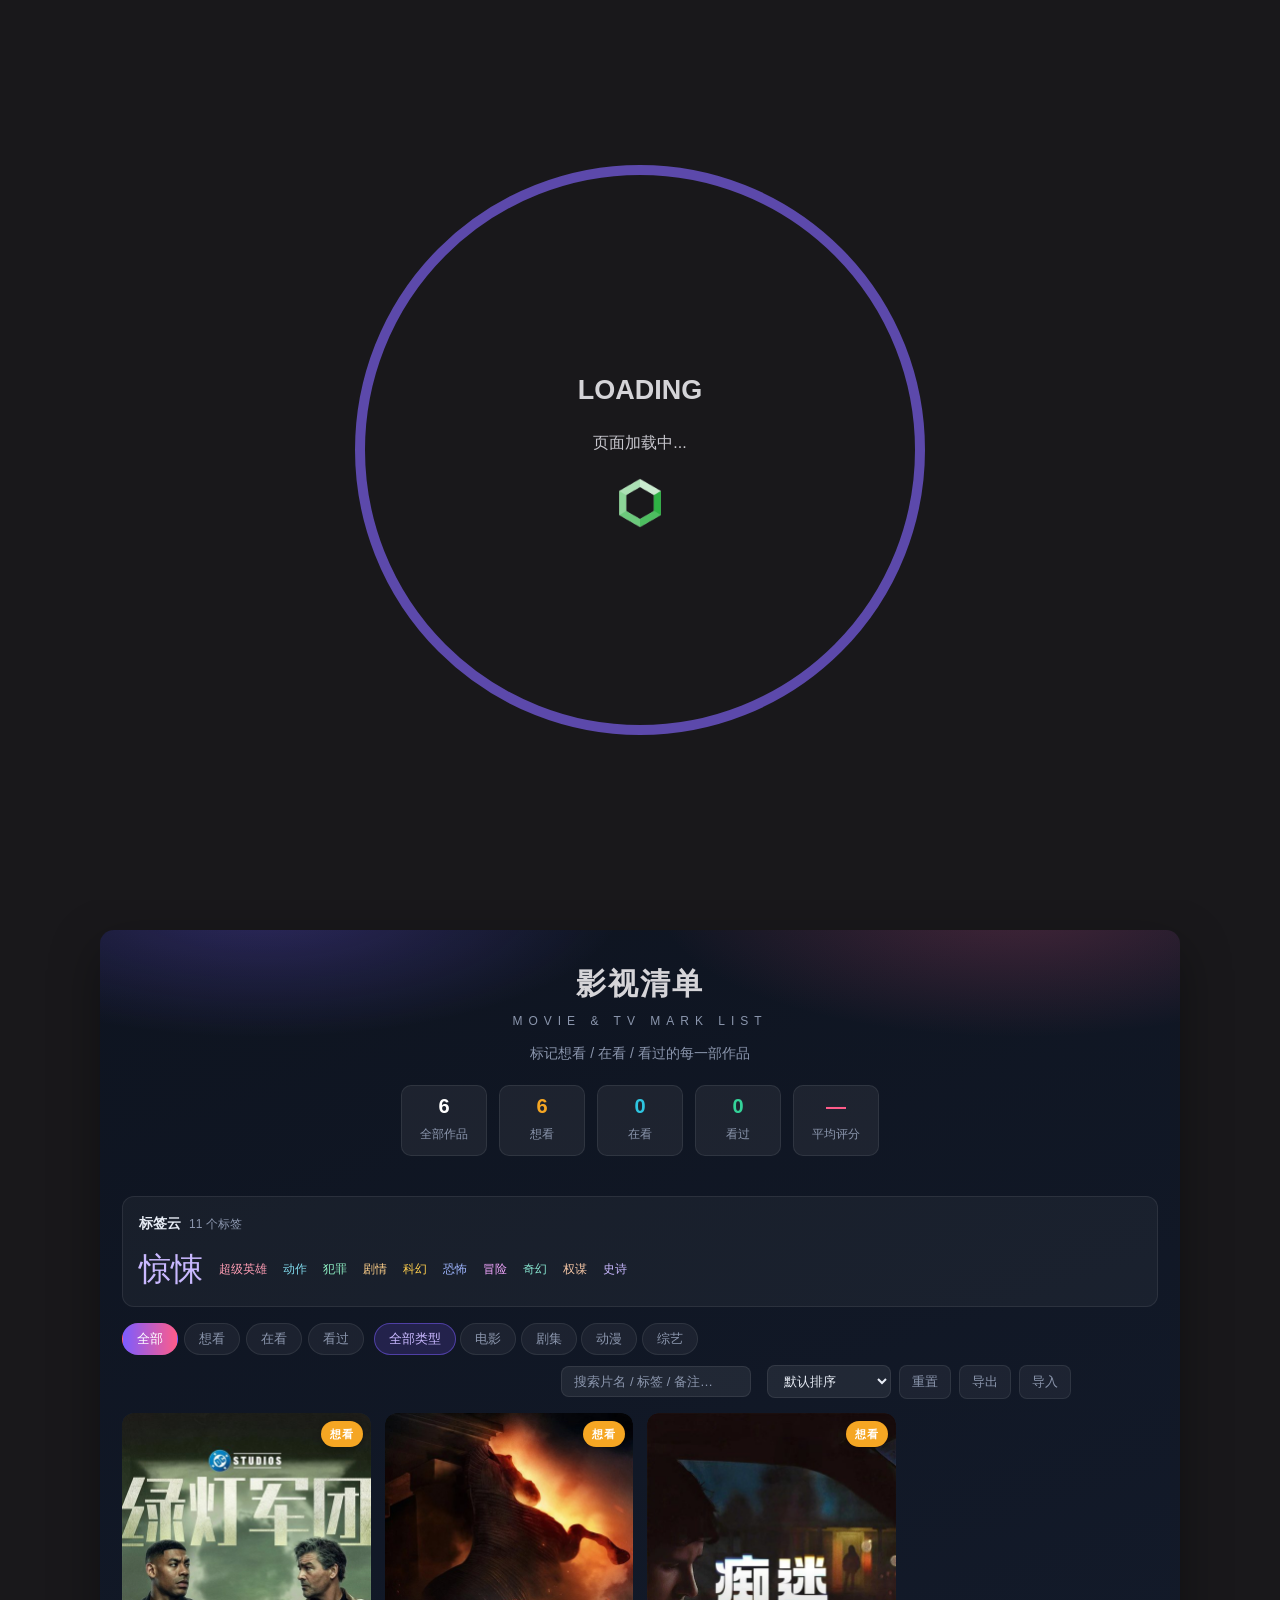
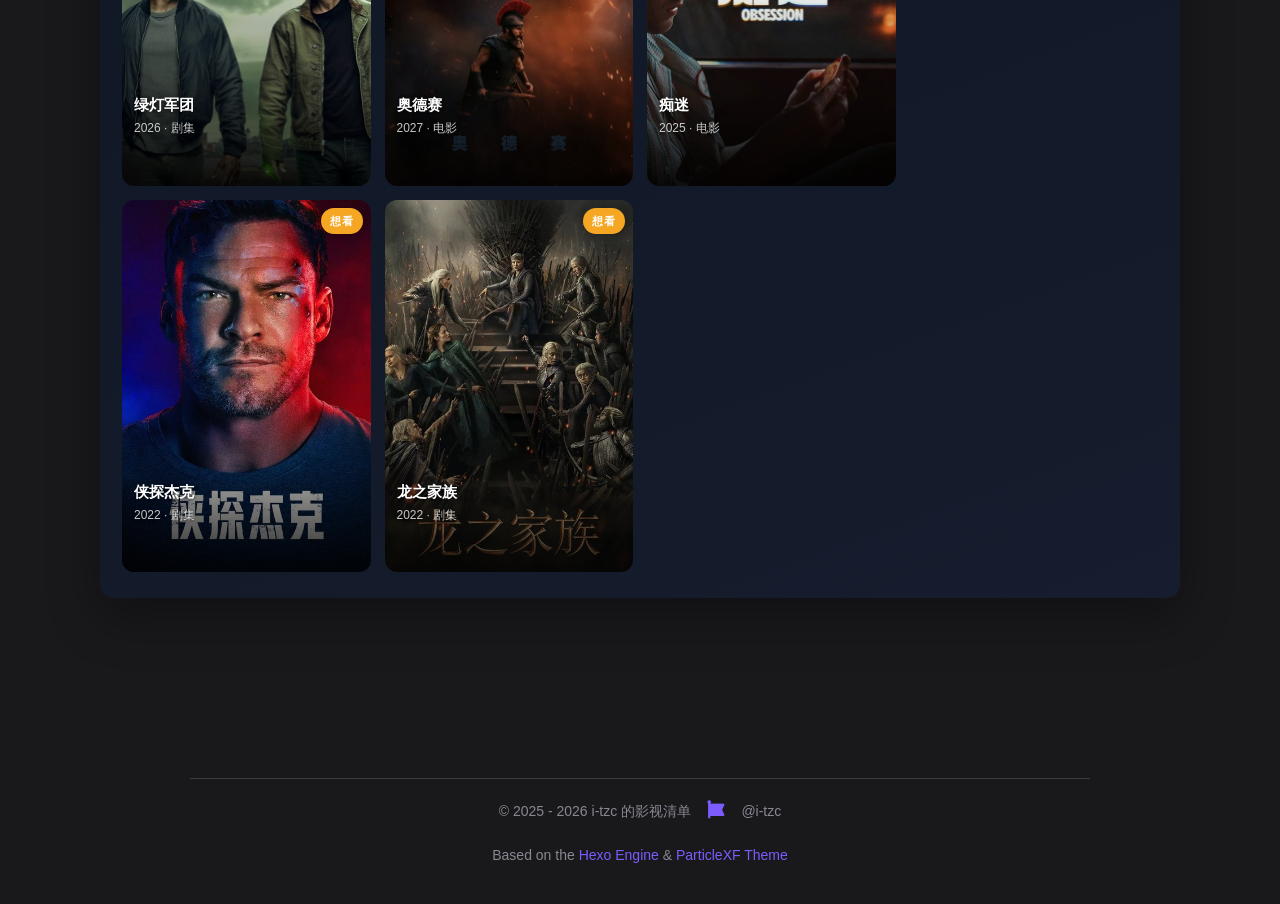
<file: index.html>
<!DOCTYPE html>
<html lang="zh-CN">
<head>
    <meta charset="utf-8" />
    <script>
    (function(){var t,dt;try{t=localStorage.getItem("theme");dt="dark"}catch(e){dt="dark"}if(t!=="light"&&t!=="dark")t=dt;document.documentElement.setAttribute("data-theme",t);})();
    </script>
    <title>i-tzc 的影视清单</title>
    <meta name="author" content="i-tzc" />
    <meta name="description" content="个人影视剧标记清单 - 想看 / 在看 / 看过" />
    <meta name="keywords" content="影视清单,电影,剧集,追剧,片单" />
    <meta
        name="viewport"
        content="width=device-width, initial-scale=1.0, maximum-scale=1.0, user-scalable=0"
    />
    <link rel="icon" href="/images/avatar.svg" />
    <link rel="preconnect" href="https://s4.zstatic.net" />
<script src="https://s4.zstatic.net/ajax/libs/vue/3.3.7/vue.global.prod.min.js"></script>
<link rel="stylesheet" href="https://s4.zstatic.net/ajax/libs/font-awesome/6.4.2/css/all.min.css" />
<link rel="preconnect" href="https://fonts.googleapis.cn" />
<link rel="preconnect" href="https://fonts.gstatic.cn" crossorigin />
<link
    rel="stylesheet"
    href="https://fonts.googleapis.cn/css2?family=Fira+Code:wght@400;500;600;700&family=Inter:wght@400;500;600;700&family=Noto+Sans+SC:wght@400;500;600;700&display=swap"
/>
<script> const mixins = {}; </script>

<script src="https://polyfill.alicdn.com/v3/polyfill.min.js?features=default"></script>


<script src="https://s4.zstatic.net/ajax/libs/highlight.js/11.9.0/highlight.min.js"></script>
<script src="https://s4.zstatic.net/ajax/libs/highlightjs-line-numbers.js/2.8.0/highlightjs-line-numbers.min.js"></script>
    <link
        id="hljs-theme-dark"
        rel="stylesheet"
        href="https://s4.zstatic.net/ajax/libs/highlight.js/11.9.0/styles/atom-one-dark-reasonable.min.css"
    />
    <link
        id="hljs-theme-light"
        rel="stylesheet"
        href="https://s4.zstatic.net/ajax/libs/highlight.js/11.9.0/styles/atom-one-light.min.css"
        disabled
    />
    <script>
    (function () {
        var t = document.documentElement.getAttribute("data-theme") || "dark";
        var dark = document.getElementById("hljs-theme-dark");
        var light = document.getElementById("hljs-theme-light");
        if (dark && light) {
            dark.disabled = t === "light";
            light.disabled = t !== "light";
        }
    })();
    window.__PARTICLEX_HIGHLIGHT__ = {
        wrap: true,
        collapseEnable: true,
        collapseLines: 20
    };
    </script>
    <script src="/js/lib/highlight.js"></script>




<script src="/js/lib/preview.js"></script>






<script src="/js/lib/home.js"></script>

<link rel="stylesheet" href="/css/marklist.css" />
<link rel="stylesheet" href="/css/main.css" />

<style>
:root {
  --bg-page: #19181b;
  --bg-surface: #232225;
  --bg-surface-elevated: #2a292e;
  --bg-code: #1b1b1d;
  --bg-inline-code: #252428;
  --text-primary: #c7c6cd;
  --text-secondary: #898891;
  --text-heading: #d5d4d8;
  --accent: #7c5cff;
  --accent-hover: #a38dff;
  --accent-muted: #5c49ab;
  --border: #3c3b40;
  --shadow: rgba(0, 0, 0, 0.25);
  --danger: #e06c75;
  --success: #6bbf8a;
  --shadow-card: 0 4px 24px var(--shadow);
  --menu-bg: rgba(35, 34, 37, 0.92);
  --menu-bg-scrolled: rgba(25, 24, 27, 0.55);
  --overlay-bg: rgba(25, 24, 27, 0.85);
  --home-info-bg: rgba(25, 24, 27, 0.72);
  --on-accent: #ffffff;
  --accent-rgb: 124, 92, 255;
  --accent-muted-rgb: 92, 73, 171;
  --danger-rgb: 224, 108, 117;
  --success-rgb: 107, 191, 138;
  --shadow-rgb: 0, 0, 0;
  --shadow-card-hover: 0 8px 20px rgba(0, 0, 0, 0.35);
  --loop-bg-1: #5742a9;
  --loop-bg-2: #7c5ff2;
  --loop-bg-3: #4a3a8d;
  --loop-bg-4: #766ee3;
}

[data-theme="light"] {
  --bg-page: #efeff1;
  --bg-surface: #fcfcfd;
  --bg-surface-elevated: #e7e7e9;
  --bg-code: #e5e4e7;
  --bg-inline-code: #dfdfe2;
  --text-primary: #2c2a32;
  --text-secondary: #5b5964;
  --text-heading: #201e24;
  --accent: #5c3fd4;
  --accent-hover: #4a32aa;
  --accent-muted: #aea2db;
  --border: #cdccd1;
  --shadow: rgba(40, 36, 28, 0.12);
  --danger: #c94c57;
  --success: #3d8f5c;
  --shadow-card: 0 4px 24px var(--shadow);
  --menu-bg: rgba(252, 252, 253, 0.92);
  --menu-bg-scrolled: rgba(239, 239, 241, 0.7);
  --overlay-bg: rgba(239, 239, 241, 0.88);
  --home-info-bg: rgba(239, 239, 241, 0.82);
  --on-accent: #ffffff;
  --accent-rgb: 92, 63, 212;
  --accent-muted-rgb: 174, 162, 219;
  --danger-rgb: 201, 76, 87;
  --success-rgb: 61, 143, 92;
  --shadow-rgb: 40, 36, 28;
  --shadow-card-hover: 0 8px 20px rgba(0, 0, 0, 0.35);
  --loop-bg-1: #4e3a9f;
  --loop-bg-2: #8572d1;
  --loop-bg-3: #8069c2;
  --loop-bg-4: #615bc7;
}
</style>


<meta name="generator" content="Hexo 7.3.0"></head>
<body>
    <canvas id="starCanvas"></canvas>
    <div id="layout">
        <transition name="fade">
            <div id="loading" v-show="loading">
                <div id="loading-circle">
                    <h2>LOADING</h2>
                    <p>页面加载中...</p>
                    <img src="/images/loading.gif" />
                </div>
            </div>
        </transition>
        <div id="menu" :class="{ hidden: hiddenMenu, 'menu-color': menuColor}">
    <nav id="desktop-menu">
        <a class="title" href="/">
            <span>I-TZC 的影视清单</span>
        </a>
        
        <a href="/">
            <i class="fa-solid fa-house fa-fw"></i>
            <span>&ensp;影视清单</span>
        </a>
        
        
    </nav>
    <nav id="mobile-menu">
        <div class="title" @click="showMenuItems = !showMenuItems">
            <i class="fa-solid fa-bars fa-fw"></i>
            <span>&emsp;I-TZC 的影视清单</span>
        </div>
        <transition name="slide">
            <div class="items" v-show="showMenuItems">
                
                <a href="/">
                    <div class="item">
                        <div style="min-width: 20px; max-width: 50px; width: 10%">
                            <i class="fa-solid fa-house fa-fw"></i>
                        </div>
                        <div style="min-width: 100px; max-width: 150%; width: 20%">影视清单</div>
                    </div>
                </a>
                
                
            </div>
        </transition>
    </nav>
    
    <button id="theme-toggle" type="button" aria-label="Switch theme">
        <i class="fa-solid fa-sun theme-icon-sun" aria-hidden="true"></i>
        <i class="fa-solid fa-moon theme-icon-moon" aria-hidden="true"></i>
    </button>
    
</div>
<transition name="fade">
    <div id="menu-curtain" @click="showMenuItems = !showMenuItems" v-show="showMenuItems"></div>
</transition>

        <div id="main" :class="loading ? 'into-enter-from': 'into-enter-active'">
            <div id="home-head">
    <div
        id="home-background"
        ref="homeBackground"
        data-images="/images/background.svg"
    ></div>
    <div id="home-info" @click="homeClick">
        <span class="loop"></span>
        <span class="loop"></span>
        <span class="loop"></span>
        <span class="loop"></span>
        <span class="info">
            <div class="wrap">
                <h1>i-tzc 的影视清单</h1>
                <h3>记录每一部看过的电影与剧集</h3>
                <h5>个人影视剧标记清单 - 想看 / 在看 / 看过</h5>
            </div>
        </span>
    </div>
</div>
<div id="home-posts-wrap" class="home-posts-wrap-no-card">
    <div id="home-posts">
        <!--
  影视清单组件（主题无关版 · ddys 海报网格风格）
  ---------------------------------------------------------------
  - 纯静态 HTML + CSS + 原生 JS（IIFE + 事件委托），数据由 scripts/generate-marks-json.js
    在 hexo generate 时从 source/_data/marks.yml 生成 /marks.json，运行时 fetch 加载；
  - 布局参考 ddys.app：一行四列海报卡片，影视名称叠在图片左下角；
  - 样式统一放在 source/css/marklist.css（用 <link> 在 <head> 加载，避免被主题 Vue 模板丢弃），
    本文件不再内嵌 <style>。
  ---------------------------------------------------------------
-->
<div class="marklist-app" id="marklistApp">
  <div class="ml-hero">
    <div class="ml-hero-inner">
      <h1 class="ml-title">影视清单 <span class="ml-title-en">MOVIE &amp; TV MARK LIST</span></h1>
      <p class="ml-slogan">标记想看 / 在看 / 看过的每一部作品</p>
      <div class="ml-stats" id="mlStats"></div>
    </div>
  </div>

  <div class="ml-panel">
    <!-- 标签词云 -->
    <div class="ml-cloud-wrap" id="mlCloudWrap" style="display:none;">
      <div class="ml-cloud-head">
        <span class="ml-cloud-title">标签云</span>
        <span class="ml-cloud-count" id="mlCloudCount"></span>
      </div>
      <div class="ml-cloud" id="mlCloud"></div>
    </div>

    <!-- 筛选栏 -->
    <div class="ml-toolbar">
      <div class="ml-tabs" id="mlTabs">
        <button class="ml-tab active" data-status="all">全部</button>
        <button class="ml-tab" data-status="want">想看</button>
        <button class="ml-tab" data-status="watching">在看</button>
        <button class="ml-tab" data-status="watched">看过</button>
      </div>
      <div class="ml-types" id="mlTypes">
        <button class="ml-chip active" data-type="all">全部类型</button>
        <button class="ml-chip" data-type="movie">电影</button>
        <button class="ml-chip" data-type="tv">剧集</button>
        <button class="ml-chip" data-type="anime">动漫</button>
        <button class="ml-chip" data-type="variety">综艺</button>
      </div>
      <div class="ml-controls">
        <input id="mlSearch" class="ml-search" type="text" placeholder="搜索片名 / 标签 / 备注…">
        <div class="ml-result" id="mlResult"></div>
        <select id="mlSort" class="ml-sort">
          <option value="default">默认排序</option>
          <option value="rating">评分从高到低</option>
          <option value="year">年份从新到旧</option>
          <option value="title">按名称排序</option>
        </select>
        <button id="mlReset" class="ml-mini" title="清除本地标记与评分，恢复默认数据">重置</button>
        <button id="mlExport" class="ml-mini" title="导出全部数据为 YAML">导出</button>
        <button id="mlImport" class="ml-mini" title="粘贴 YAML/JSON 合并到本地">导入</button>
        <button id="mlAddBtn" class="ml-add-btn">＋ 添加</button>
      </div>
    </div>

    <div class="ml-grid" id="mlGrid"></div>
    <div class="ml-empty" id="mlEmpty" style="display:none;">没有符合条件的作品，换个筛选试试～</div>
  </div>

  <!-- 添加面板 -->
  <div class="ml-modal" id="mlModal">
    <div class="ml-modal-mask" data-close></div>
    <div class="ml-modal-box">
      <div class="ml-modal-head">
        <div class="ml-modal-tabs">
          <button class="ml-mtab active" data-mtab="manual">手动添加</button>
          <button class="ml-mtab" data-mtab="search">搜索添加</button>
        </div>
        <button class="ml-modal-close" data-close title="关闭">✕</button>
      </div>
      <div class="ml-modal-body">
        <!-- 手动添加 -->
        <div class="ml-pane" id="mlPaneManual">
          <label>名称 <span class="ml-req">*</span></label>
          <input id="mlFTitle" class="ml-field" type="text" placeholder="必填，影视名称">
          <div class="ml-field-row">
            <div>
              <label>年份</label>
              <input id="mlFYear" class="ml-field" type="number" placeholder="如 2024">
            </div>
            <div>
              <label>类型</label>
              <select id="mlFType" class="ml-field">
                <option value="movie">电影</option>
                <option value="tv">剧集</option>
                <option value="anime">动漫</option>
                <option value="variety">综艺</option>
              </select>
            </div>
            <div>
              <label>状态</label>
              <select id="mlFStatus" class="ml-field">
                <option value="want">想看</option>
                <option value="watching">在看</option>
                <option value="watched">看过</option>
              </select>
            </div>
          </div>
          <label>标签（回车或逗号分隔）</label>
          <div class="ml-tag-input" id="mlTagInput">
            <div class="ml-tag-chips" id="mlTagChips"></div>
            <input id="mlFNewTag" type="text" placeholder="输入标签后回车">
          </div>
          <label>海报图片</label>
          <div class="ml-poster-box">
            <input id="mlFPosterUrl" class="ml-field" type="text" placeholder="图片 URL（推荐）">
            <button id="mlPosterUpload" class="ml-mini" type="button">本地上传</button>
            <input id="mlPosterFile" type="file" accept="image/*" style="display:none;">
            <button id="mlPosterClear" class="ml-mini" type="button">清除</button>
          </div>
          <div class="ml-poster-preview" id="mlPosterPreview"></div>
          <div class="ml-poster-hint" id="mlPosterHint"></div>
          <label>备注</label>
          <textarea id="mlFNote" class="ml-field" rows="2" placeholder="可选，一句话短评 / 导演等"></textarea>
        </div>
        <!-- 搜索添加（TMDB） -->
        <div class="ml-pane" id="mlPaneSearch" style="display:none;">
          <div class="ml-tmdb-search">
            <input id="mlTmdbQuery" class="ml-field" type="text" placeholder="输入片名，回车搜索（如：星际穿越）">
            <button id="mlTmdbBtn" class="ml-add-btn" type="button">搜索</button>
          </div>
          <div class="ml-tmdb-status" id="mlTmdbStatus"></div>
          <div class="ml-tmdb-results" id="mlTmdbResults"></div>
        </div>
      </div>
      <div class="ml-modal-foot">
        <button id="mlCancel" class="ml-mini" type="button">取消</button>
        <button id="mlConfirm" class="ml-add-btn" type="button">确认添加</button>
      </div>
    </div>
  </div>

  <!-- 导入 / 导出面板 -->
  <div class="ml-modal" id="mlIOModal">
    <div class="ml-modal-mask" data-close></div>
    <div class="ml-modal-box">
      <div class="ml-modal-head">
        <span class="ml-io-title" id="mlIOTitle">导出数据</span>
        <button class="ml-modal-close" data-close title="关闭">✕</button>
      </div>
      <div class="ml-modal-body">
        <div class="ml-io-hint" id="mlIOHint"></div>
        <textarea id="mlIOText" class="ml-io-text" spellcheck="false"></textarea>
      </div>
      <div class="ml-modal-foot">
        <button class="ml-mini" data-close type="button">关闭</button>
        <button id="mlIOAction" class="ml-add-btn" type="button">复制</button>
      </div>
    </div>
  </div>
</div>

<script>
(function () {
  'use strict';

  // ===================== TMDB API 配置 =====================
  // 申请 key 步骤：
  //   1) 打开 https://www.themoviedb.org/signup 注册免费账号；
  //   2) 登录后进入「设置(Settings) → API」，申请一个 API Key（v3）；
  //   3) 把下面的 'YOUR_KEY_HERE' 替换成你的 key，然后重新 hexo generate 部署。
  // 注意：纯静态站点会把 key 暴露在页面源码里，仅适合个人低频使用；不要把高权限 key 放进来。
  //       如需更安全，可后续用 Vercel Functions 做一层代理。
  var TMDB_API_KEY = 'YOUR_KEY_HERE';
  var TMDB_IMG = 'https://image.tmdb.org/t/p/w500';

  var LS_OVERRIDES = 'ml-overrides-v2';   // { title: {status, rating} }
  var LS_ADDED     = 'ml-added-v2';       // [item, ...]
  var STATUS = { want: '想看', watching: '在看', watched: '看过' };
  var TYPE = { movie: '电影', tv: '剧集', anime: '动漫', variety: '综艺' };
  var NEXT_STATUS = { want: 'watching', watching: 'watched', watched: 'want' };
  var GRADS = [
    ['#f857a6', '#ff5858'], ['#4facfe', '#00f2fe'], ['#43e97b', '#38f9d7'],
    ['#fa709a', '#fee140'], ['#a18cd1', '#fbc2eb'], ['#30cfd0', '#330867'],
    ['#ff9a9e', '#fecfef'], ['#667eea', '#764ba2'], ['#f093fb', '#f5576c'],
    ['#4e54c8', '#8f94fb'], ['#fc466b', '#3f5efb'], ['#11998e', '#38ef7d']
  ];
  var TAG_COLORS = ['#c9b8ff', '#ff9db4', '#7fd8ea', '#8ff0c4', '#ffd08a', '#ffcf4d', '#9fb6ff', '#f3a6ff', '#86e3ce', '#f5c6a5'];

  var DEFAULT_MARKS = [];

  var app = document.getElementById('marklistApp');
  var state = { status: 'all', type: 'all', query: '', sort: 'default', tag: null };
  var formTags = [];
  var formPoster = '';
  var ioMode = 'export';

  // 一次性迁移旧版(v1)数据到 v2，避免用户已有的标记丢失
  (function migrate() {
    try {
      if (localStorage.getItem(LS_OVERRIDES) === null) {
        var o1 = localStorage.getItem('ml-overrides-v1');
        if (o1 !== null) localStorage.setItem(LS_OVERRIDES, o1);
      }
      if (localStorage.getItem(LS_ADDED) === null) {
        var a1 = localStorage.getItem('ml-added-v1');
        if (a1 !== null) localStorage.setItem(LS_ADDED, a1);
      }
    } catch (e) {}
  })();

  function loadJSON(key, fallback) {
    try { return JSON.parse(localStorage.getItem(key)) || fallback; } catch (e) { return fallback; }
  }
  function saveJSON(key, val) {
    try { localStorage.setItem(key, JSON.stringify(val)); }
    catch (e) { alert('存储失败：可能是 base64 海报过大，超出浏览器 localStorage 限额。建议改用图片 URL。'); }
  }

  var overrides = loadJSON(LS_OVERRIDES, {});
  var added = loadJSON(LS_ADDED, []);

  function getItems() {
    return DEFAULT_MARKS.map(function (m) {
      var o = overrides[m.title] || {};
      return { title: m.title, year: m.year, type: m.type, tags: m.tags || [], note: m.note || '',
               poster: m.poster || '', status: o.status || m.status, rating: (o.rating !== undefined ? o.rating : m.rating) || 0 };
    }).concat(added.map(function (m) {
      return { title: m.title, year: m.year || '', type: m.type, tags: m.tags || [], note: m.note || '',
               poster: m.poster || '', status: m.status, rating: m.rating || 0, added: true };
    }));
  }

  function findAdded(title) { return added.filter(function (a) { return a.title === title; })[0]; }

  function setRating(title, val) {
    var a = findAdded(title);
    if (a) { a.rating = val; saveJSON(LS_ADDED, added); }
    else { if (!overrides[title]) overrides[title] = {}; overrides[title].rating = val; saveJSON(LS_OVERRIDES, overrides); }
    render();
  }
  function cycleStatus(title) {
    var cur = getItems().filter(function (i) { return i.title === title; })[0];
    if (!cur) return;
    var next = NEXT_STATUS[cur.status] || 'want';
    var a = findAdded(title);
    if (a) { a.status = next; saveJSON(LS_ADDED, added); }
    else { if (!overrides[title]) overrides[title] = {}; overrides[title].status = next; saveJSON(LS_OVERRIDES, overrides); }
    render();
  }
  function removeAdded(title) { added = added.filter(function (a) { return a.title !== title; }); saveJSON(LS_ADDED, added); render(); }

  function hash(str) {
    var h = 0;
    for (var i = 0; i < str.length; i++) { h = (h * 31 + str.charCodeAt(i)) >>> 0; }
    return h;
  }
  function posterHTML(item) {
    if (item.poster) return '<img src="' + escapeHtml(item.poster) + '" alt="" loading="lazy">';
    var g = GRADS[hash(item.title) % GRADS.length];
    return '<div class="ml-poster-grad" style="background:linear-gradient(150deg,' + g[0] + ',' + g[1] + ')">' +
           '<span class="ml-poster-char">' + escapeHtml(item.title.charAt(0)) + '</span></div>';
  }
  function escapeHtml(s) {
    return String(s).replace(/&/g, '&amp;').replace(/</g, '&lt;').replace(/>/g, '&gt;').replace(/"/g, '&quot;');
  }
  function highlight(text, q) {
    if (!text) return '';
    if (!q) return escapeHtml(text);
    var lower = text.toLowerCase(), ql = q.toLowerCase();
    if (lower.indexOf(ql) === -1) return escapeHtml(text);
    var out = '', i = 0;
    while (true) {
      var idx = lower.indexOf(ql, i);
      if (idx === -1) { out += escapeHtml(text.slice(i)); break; }
      out += escapeHtml(text.slice(i, idx)) + '<mark class="ml-hl">' + escapeHtml(text.slice(idx, idx + ql.length)) + '</mark>';
      i = idx + ql.length;
      if (i >= text.length) break;
    }
    return out;
  }

  function renderStats() {
    var items = getItems();
    var byStatus = { want: 0, watching: 0, watched: 0 };
    var rated = items.filter(function (i) { return i.rating > 0; });
    var avg = rated.length ? (rated.reduce(function (s, i) { return s + i.rating; }, 0) / rated.length).toFixed(1) : '—';
    items.forEach(function (i) { if (byStatus[i.status] !== undefined) byStatus[i.status]++; });
    document.getElementById('mlStats').innerHTML =
      '<div class="ml-stat s-total"><b>' + items.length + '</b><span>全部作品</span></div>' +
      '<div class="ml-stat s-want"><b>' + byStatus.want + '</b><span>想看</span></div>' +
      '<div class="ml-stat s-watching"><b>' + byStatus.watching + '</b><span>在看</span></div>' +
      '<div class="ml-stat s-watched"><b>' + byStatus.watched + '</b><span>看过</span></div>' +
      '<div class="ml-stat s-rating"><b>' + avg + '</b><span>平均评分</span></div>';
  }

  function renderCloud() {
    var freq = {};
    getItems().forEach(function (i) { (i.tags || []).forEach(function (t) { if (t) freq[t] = (freq[t] || 0) + 1; }); });
    var tags = Object.keys(freq).sort(function (a, b) { return freq[b] - freq[a] || a.localeCompare(b, 'zh'); });
    var wrap = document.getElementById('mlCloudWrap');
    if (!tags.length) { wrap.style.display = 'none'; return; }
    wrap.style.display = 'block';
    document.getElementById('mlCloudCount').textContent = tags.length + ' 个标签';
    var max = freq[tags[0]], min = freq[tags[tags.length - 1]];
    document.getElementById('mlCloud').innerHTML = tags.map(function (t, idx) {
      var size = (min === max) ? 20 : Math.round(12 + (freq[t] - min) / (max - min) * 20);
      var on = state.tag === t ? ' on' : '';
      return '<span class="ml-cloud-tag' + on + '" data-tag="' + escapeHtml(t) + '" style="font-size:' + size + 'px;color:' + TAG_COLORS[idx % TAG_COLORS.length] + '">' + escapeHtml(t) + '</span>';
    }).join('');
  }

  function render() {
    var items = getItems().filter(function (i) {
      if (state.status !== 'all' && i.status !== state.status) return false;
      if (state.type !== 'all' && i.type !== state.type) return false;
      if (state.tag && (i.tags || []).indexOf(state.tag) === -1) return false;
      if (state.query) {
        var q = state.query.toLowerCase();
        var hay = [i.title, String(i.year || ''), TYPE[i.type] || i.type, STATUS[i.status] || i.status,
                   (i.tags || []).join(' '), i.note].join(' ').toLowerCase();
        if (hay.indexOf(q) === -1) return false;
      }
      return true;
    });

    var sorted = items.slice();
    if (state.sort === 'rating') sorted.sort(function (a, b) { return (b.rating || 0) - (a.rating || 0); });
    else if (state.sort === 'year') sorted.sort(function (a, b) { return (b.year || 0) - (a.year || 0); });
    else if (state.sort === 'title') sorted.sort(function (a, b) { return a.title.localeCompare(b.title, 'zh'); });

    document.getElementById('mlGrid').innerHTML = sorted.map(function (item) {
      var stars = '';
      for (var s = 1; s <= 5; s++) {
        stars += '<span class="ml-star' + (s <= item.rating ? ' on' : '') + '" data-star="' + s + '">★</span>';
      }
      return '' +
        '<div class="ml-card" data-title="' + escapeHtml(item.title) + '">' +
          '<div class="ml-poster">' + posterHTML(item) + '</div>' +
          '<div class="ml-shade"></div>' +
          '<span class="ml-badge ' + item.status + '">' + STATUS[item.status] + '</span>' +
          (item.note ? '<div class="ml-note">' + highlight(item.note, state.query) + '</div>' : '') +
          '<div class="ml-info">' +
            '<h3 class="ml-name" title="' + escapeHtml(item.title) + '">' + highlight(item.title, state.query) + '</h3>' +
            '<div class="ml-meta">' + (item.year || '—') + ' · ' + (TYPE[item.type] || item.type) + '</div>' +
          '</div>' +
          '<div class="ml-actions">' +
            '<span class="ml-stars" title="点击评分">' + stars + '</span>' +
            '<span class="ml-ctl">' +
              (item.added ? '<button class="ml-remove" title="移出清单">✕</button>' :
               '<button class="ml-toggle">' + STATUS[item.status] + ' →</button>') +
            '</span>' +
          '</div>' +
        '</div>';
    }).join('');
    document.getElementById('mlEmpty').style.display = sorted.length ? 'none' : 'block';
    document.getElementById('mlResult').textContent = state.query ? '找到 ' + sorted.length + ' 个结果' : '';
    renderStats();
    renderCloud();
  }

  // ===================== 添加面板 =====================
  function openModal() { document.getElementById('mlModal').classList.add('open'); switchModalTab('manual'); }
  function closeModal() { document.getElementById('mlModal').classList.remove('open'); }
  function switchModalTab(tab) {
    document.getElementById('mlPaneManual').style.display = (tab === 'manual') ? 'block' : 'none';
    document.getElementById('mlPaneSearch').style.display = (tab === 'search') ? 'block' : 'none';
    Array.prototype.forEach.call(document.querySelectorAll('#mlModal .ml-mtab'), function (b) {
      b.classList.toggle('active', b.getAttribute('data-mtab') === tab);
    });
  }
  function resetForm() {
    document.getElementById('mlFTitle').value = '';
    document.getElementById('mlFYear').value = '';
    document.getElementById('mlFType').value = 'movie';
    document.getElementById('mlFStatus').value = 'want';
    document.getElementById('mlFNote').value = '';
    document.getElementById('mlFPosterUrl').value = '';
    document.getElementById('mlPosterHint').textContent = '';
    document.getElementById('mlTmdbQuery').value = '';
    document.getElementById('mlTmdbStatus').textContent = '';
    document.getElementById('mlTmdbResults').innerHTML = '';
    formTags = []; formPoster = '';
    renderTagChips(); updatePosterPreview();
  }
  function renderTagChips() {
    document.getElementById('mlTagChips').innerHTML = formTags.map(function (t, i) {
      return '<span class="ml-tag-chip">' + escapeHtml(t) + '<i class="ml-tagchip-rm" data-i="' + i + '">×</i></span>';
    }).join('');
  }
  function addTag(raw) {
    var t = String(raw || '').trim().replace(/[,，]+$/, '');
    if (!t) { document.getElementById('mlFNewTag').value = ''; return; }
    if (formTags.indexOf(t) === -1) formTags.push(t);
    document.getElementById('mlFNewTag').value = '';
    renderTagChips();
  }
  function removeTag(idx) { formTags.splice(idx, 1); renderTagChips(); }
  function updatePosterPreview() {
    var url = formPoster || document.getElementById('mlFPosterUrl').value.trim();
    document.getElementById('mlPosterPreview').innerHTML = url
      ? '<img src="' + escapeHtml(url) + '" alt="">' : '<div class="ph">🖼</div>';
  }
  function handlePosterFile(input) {
    var f = input.files && input.files[0];
    if (!f) return;
    if (f.type.indexOf('image/') !== 0) { alert('请选择图片文件'); input.value = ''; return; }
    var reader = new FileReader();
    reader.onload = function () {
      formPoster = reader.result;
      document.getElementById('mlFPosterUrl').value = '';
      updatePosterPreview();
      var mb = formPoster.length / 1024 / 1024;
      document.getElementById('mlPosterHint').textContent = mb > 0.4
        ? '提示：此图转 base64 约 ' + mb.toFixed(2) + 'MB，会占用较多本地存储，建议优先用图片 URL。' : '';
    };
    reader.readAsDataURL(f);
    input.value = '';
  }
  function confirmAdd() {
    var title = document.getElementById('mlFTitle').value.trim();
    if (!title) { alert('名称不能为空'); document.getElementById('mlFTitle').focus(); return; }
    var y = parseInt(document.getElementById('mlFYear').value, 10);
    var item = {
      title: title,
      year: isNaN(y) ? '' : y,
      type: document.getElementById('mlFType').value,
      status: document.getElementById('mlFStatus').value,
      rating: 0,
      tags: formTags.slice(),
      note: document.getElementById('mlFNote').value.trim(),
      poster: formPoster || document.getElementById('mlFPosterUrl').value.trim(),
      added: true
    };
    var exist = findAdded(title);
    if (exist) { added[added.indexOf(exist)] = item; } else { added.unshift(item); }
    saveJSON(LS_ADDED, added);
    closeModal(); resetForm(); render();
  }

  // ===================== TMDB 搜索 =====================
  function setTmdbStatus(msg) { document.getElementById('mlTmdbStatus').textContent = msg; }
  function tmdbSearch() {
    var q = document.getElementById('mlTmdbQuery').value.trim();
    if (!q) { setTmdbStatus('请输入片名关键词'); return; }
    if (!TMDB_API_KEY || TMDB_API_KEY === 'YOUR_KEY_HERE') {
      setTmdbStatus('未配置 API Key：请把 mark-list.ejs 顶部的 TMDB_API_KEY 换成你的 key（在 themoviedb.org 注册后到「设置→API」申请）。');
      return;
    }
    setTmdbStatus('搜索中…');
    document.getElementById('mlTmdbResults').innerHTML = '';
    var url = 'https://api.themoviedb.org/3/search/multi?api_key=' + encodeURIComponent(TMDB_API_KEY) +
              '&query=' + encodeURIComponent(q) + '&language=zh-CN&page=1&include_adult=false';
    fetch(url).then(function (r) { if (!r.ok) throw new Error('HTTP ' + r.status); return r.json(); })
      .then(function (data) {
        var list = (data.results || []).filter(function (r) { return r.media_type === 'movie' || r.media_type === 'tv'; });
        if (!list.length) { setTmdbStatus('无结果，换个关键词试试。'); return; }
        setTmdbStatus('找到 ' + list.length + ' 个结果，点击任意一项填充表单');
        renderTmdb(list);
      })
      .catch(function () { setTmdbStatus('搜索失败，请检查网络或 API Key。'); });
  }
  function renderTmdb(list) {
    document.getElementById('mlTmdbResults').innerHTML = list.map(function (r) {
      var year = (r.media_type === 'movie') ? (r.release_date || '').slice(0, 4) : (r.first_air_date || '').slice(0, 4);
      var poster = r.poster_path ? TMDB_IMG + r.poster_path : '';
      var name = r.title || r.name || '';
      var typeLabel = r.media_type === 'movie' ? '电影' : '剧集';
      var img = poster ? '<img src="' + escapeHtml(poster) + '" loading="lazy" alt="">'
                       : '<div class="ml-tmdb-noimg">' + escapeHtml(name.charAt(0)) + '</div>';
      return '<div class="ml-tmdb-item" data-mtype="' + r.media_type + '" data-year="' + year + '" data-poster="' + escapeHtml(poster) + '" data-title="' + escapeHtml(name) + '" data-overview="' + escapeHtml(r.overview || '') + '">' +
        img +
        '<div class="ml-tmdb-meta"><span class="ml-tmdb-name">' + escapeHtml(name) + '</span><span class="ml-tmdb-sub">' + (year || '—') + ' · ' + typeLabel + '</span></div>' +
      '</div>';
    }).join('');
  }
  function fillFromTmdb(el) {
    document.getElementById('mlFTitle').value = el.getAttribute('data-title') || '';
    document.getElementById('mlFYear').value = el.getAttribute('data-year') || '';
    document.getElementById('mlFType').value = el.getAttribute('data-mtype') === 'tv' ? 'tv' : 'movie';
    document.getElementById('mlFNote').value = el.getAttribute('data-overview') || '';
    formPoster = el.getAttribute('data-poster') || '';
    document.getElementById('mlFPosterUrl').value = formPoster;
    updatePosterPreview();
    switchModalTab('manual');
    document.getElementById('mlFStatus').focus();
  }

  // ===================== 导入 / 导出 =====================
  function yamlStr(v) {
    return '"' + String(v).replace(/\\/g, '\\\\').replace(/"/g, '\\"').replace(/\n/g, '\\n') + '"';
  }
  function itemsToYAML(items) {
    return items.map(function (it) {
      var lines = ['- title: ' + yamlStr(it.title)];
      if (it.year) lines.push('  year: ' + it.year);
      if (it.type) lines.push('  type: ' + it.type);
      if (it.status) lines.push('  status: ' + it.status);
      if (typeof it.rating === 'number') lines.push('  rating: ' + it.rating);
      if (it.tags && it.tags.length) lines.push('  tags: [' + it.tags.map(yamlStr).join(', ') + ']');
      if (it.note) lines.push('  note: ' + yamlStr(it.note));
      if (it.poster) lines.push('  poster: ' + yamlStr(it.poster));
      return lines.join('\n');
    }).join('\n');
  }
  function parseYAML(text) {
    var items = [], cur = null;
    function unquote(s) {
      s = s.trim();
      if (s.length >= 2 && s.charAt(0) === '"' && s.charAt(s.length - 1) === '"') {
        try { return JSON.parse(s); } catch (e) { return s.slice(1, -1); }
      }
      return s;
    }
    function setKV(obj, kv) {
      var idx = kv.indexOf(':');
      if (idx < 0) return;
      var k = kv.slice(0, idx).trim();
      var v = kv.slice(idx + 1).trim();
      if (k === 'tags') {
        v = v.replace(/^\[/, '').replace(/\]\s*$/, '');
        obj.tags = v ? v.split(',').map(function (s) { return unquote(s); }) : [];
      } else if (k === 'year' || k === 'rating') {
        var n = parseInt(v, 10); obj[k] = isNaN(n) ? v : n;
      } else {
        obj[k] = unquote(v);
      }
    }
    text.split(/\r?\n/).forEach(function (line) {
      var t = line.trim();
      if (!t || t.charAt(0) === '#') return;
      if (t.charAt(0) === '-') {
        cur = {}; items.push(cur);
        t = t.replace(/^-/, '').trim();
        if (t) setKV(cur, t);
      } else if (cur) {
        setKV(cur, t);
      }
    });
    return items.filter(function (o) { return o && o.title; });
  }
  function importItems(items) {
    var n = 0;
    items.forEach(function (it) {
      if (!it.title) return;
      var def = DEFAULT_MARKS.filter(function (d) { return d.title === it.title; })[0];
      if (def) {
        if (!overrides[it.title]) overrides[it.title] = {};
        if (it.status) overrides[it.title].status = it.status;
        if (typeof it.rating === 'number') overrides[it.title].rating = it.rating;
        n++;
      } else {
        var a = findAdded(it.title);
        var obj = { title: it.title, year: it.year || '', type: it.type || 'movie', status: it.status || 'want',
                    rating: it.rating || 0, tags: it.tags || [], note: it.note || '', poster: it.poster || '', added: true };
        if (a) { added[added.indexOf(a)] = obj; } else { added.unshift(obj); }
        n++;
      }
    });
    saveJSON(LS_OVERRIDES, overrides); saveJSON(LS_ADDED, added);
    return n;
  }
  function openIOModal(mode) {
    ioMode = mode;
    var ta = document.getElementById('mlIOText');
    if (mode === 'export') {
      document.getElementById('mlIOTitle').textContent = '导出数据（YAML）';
      document.getElementById('mlIOHint').textContent = '以下是当前清单的 YAML，可复制后粘贴到 source/_data/marks.yml，再重新 hexo generate 部署。若海报是 base64 上传的，会生成很长的字符串，建议改用图片 URL。';
      document.getElementById('mlIOAction').textContent = '复制';
      ta.value = itemsToYAML(getItems());
    } else {
      document.getElementById('mlIOTitle').textContent = '导入数据（YAML / JSON）';
      document.getElementById('mlIOHint').textContent = '粘贴 YAML（与 marks.yml 同格式）或 JSON 数组，将合并到本地。同名条目会覆盖本地/更新默认项的状态与评分。';
      document.getElementById('mlIOAction').textContent = '导入并合并';
      ta.value = '';
    }
    document.getElementById('mlIOModal').classList.add('open');
  }
  function closeIOModal() { document.getElementById('mlIOModal').classList.remove('open'); }
  function copyText(t) {
    function fallback() {
      var ta = document.getElementById('mlIOText'); ta.focus(); ta.select();
      try { document.execCommand('copy'); alert('已复制到剪贴板'); } catch (e) { alert('复制失败，请手动全选复制'); }
    }
    if (navigator.clipboard && navigator.clipboard.writeText) {
      navigator.clipboard.writeText(t).then(function () { alert('已复制到剪贴板'); }, fallback);
    } else fallback();
  }
  function ioAction() {
    var ta = document.getElementById('mlIOText');
    if (ioMode === 'export') { copyText(ta.value); return; }
    var text = ta.value.trim();
    if (!text) { alert('请先粘贴 YAML 或 JSON 数据'); return; }
    var items = [];
    if (text.charAt(0) === '[' || text.charAt(0) === '{') {
      try { var j = JSON.parse(text); items = Array.isArray(j) ? j : (j && Array.isArray(j.marks) ? j.marks : []); }
      catch (e) { alert('JSON 解析失败，请检查格式'); return; }
    } else {
      items = parseYAML(text);
    }
    if (!items.length) { alert('未能解析出任何条目，请检查格式'); return; }
    var n = importItems(items);
    closeIOModal();
    alert('已导入 ' + n + ' 个条目');
    render();
  }

  // ===================== 事件：主区域 =====================
  app.addEventListener('click', function (e) {
    var t = e.target;
    if (t.classList.contains('ml-tab')) {
      app.querySelectorAll('.ml-tab').forEach(function (b) { b.classList.remove('active'); });
      t.classList.add('active'); state.status = t.getAttribute('data-status'); render();
    } else if (t.classList.contains('ml-chip')) {
      app.querySelectorAll('.ml-chip').forEach(function (b) { b.classList.remove('active'); });
      t.classList.add('active'); state.type = t.getAttribute('data-type'); render();
    } else if (t.classList.contains('ml-cloud-tag')) {
      var tag = t.getAttribute('data-tag');
      state.tag = (state.tag === tag) ? null : tag; render();
    } else if (t.classList.contains('ml-star')) {
      var card = t.closest('.ml-card'); var title = card.getAttribute('data-title');
      var star = +t.getAttribute('data-star');
      var cur = getItems().filter(function (i) { return i.title === title; })[0];
      setRating(title, (cur && cur.rating === star) ? 0 : star);
    } else if (t.classList.contains('ml-toggle')) {
      cycleStatus(t.closest('.ml-card').getAttribute('data-title'));
    } else if (t.classList.contains('ml-remove')) {
      removeAdded(t.closest('.ml-card').getAttribute('data-title'));
    } else if (t.id === 'mlReset') {
      overrides = {}; added = [];
      localStorage.removeItem(LS_OVERRIDES); localStorage.removeItem(LS_ADDED);
      state.tag = null; render();
    } else if (t.id === 'mlAddBtn') {
      openModal();
    } else if (t.id === 'mlExport') {
      openIOModal('export');
    } else if (t.id === 'mlImport') {
      openIOModal('import');
    }
  });

  var searchTimer = null;
  app.addEventListener('input', function (e) {
    if (e.target.id === 'mlSearch') {
      var v = e.target.value;
      clearTimeout(searchTimer);
      searchTimer = setTimeout(function () { state.query = v; render(); }, 150);
    }
  });
  app.addEventListener('change', function (e) {
    if (e.target.id === 'mlSort') { state.sort = e.target.value; render(); }
  });

  // ===================== 事件：弹窗（已挂到 body） =====================
  document.addEventListener('click', function (e) {
    var t = e.target;
    if (t.closest && t.closest('[data-close]')) { closeModal(); closeIOModal(); return; }
    if (t.classList && t.classList.contains('ml-mtab')) { switchModalTab(t.getAttribute('data-mtab')); return; }
    if (t.classList && t.classList.contains('ml-tagchip-rm')) { removeTag(+t.getAttribute('data-i')); return; }
    if (t.id === 'mlConfirm') { confirmAdd(); return; }
    if (t.id === 'mlCancel') { closeModal(); return; }
    if (t.id === 'mlTmdbBtn') { tmdbSearch(); return; }
    if (t.classList && t.classList.contains('ml-tmdb-item')) { fillFromTmdb(t); return; }
    if (t.id === 'mlIOAction') { ioAction(); return; }
    if (t.id === 'mlPosterUpload') { document.getElementById('mlPosterFile').click(); return; }
    if (t.id === 'mlPosterClear') { formPoster = ''; document.getElementById('mlFPosterUrl').value = ''; document.getElementById('mlPosterHint').textContent = ''; updatePosterPreview(); return; }
  });
  document.addEventListener('keydown', function (e) {
    if (e.target && e.target.id === 'mlFNewTag') {
      if (e.key === 'Enter' || e.key === ',') { e.preventDefault(); addTag(e.target.value); }
    } else if (e.target && e.target.id === 'mlTmdbQuery') {
      if (e.key === 'Enter') { e.preventDefault(); tmdbSearch(); }
    }
  });
  document.addEventListener('change', function (e) {
    if (e.target && e.target.id === 'mlPosterFile') { handlePosterFile(e.target); }
  });
  document.addEventListener('input', function (e) {
    if (e.target && e.target.id === 'mlFPosterUrl') { updatePosterPreview(); }
  });

  // 把弹窗移到 body，避免被主题祖先元素的 transform/overflow 影响定位
  document.body.appendChild(document.getElementById('mlModal'));
  document.body.appendChild(document.getElementById('mlIOModal'));

  // 先渲染空壳，再异步加载数据后重绘
  render();

  fetch('/marks.json')
    .then(function (r) { if (!r.ok) throw new Error('HTTP ' + r.status); return r.json(); })
    .then(function (data) { if (Array.isArray(data)) DEFAULT_MARKS = data; })
    .catch(function () { DEFAULT_MARKS = []; })
    .then(function () { render(); });
})();
</script>

    </div>
</div>

            <footer id="footer">
    <div id="footer-wrap">
        <div>
            &copy;
            2025 - 2026 i-tzc 的影视清单
            <span id="footer-icon">
                <i class="fa-solid fa-font-awesome fa-fw"></i>
            </span>
            &commat;i-tzc
        </div>
        <div>
            Based on the <a target="_blank" rel="noopener" href="https://hexo.io">Hexo Engine</a> &amp;
            <a target="_blank" rel="noopener" href="https://github.com/FloranceYeh/hexo-theme-particlexf">ParticleXF Theme</a>
        </div>
        
    </div>
</footer>

        </div>
        
        <transition name="fade">
            <div id="preview" ref="preview" v-show="previewShow">
                <img id="preview-content" ref="previewContent" />
            </div>
        </transition>
        
    </div>
    <script src="/js/main.js"></script>
    <script src="/js/theme.js"></script>
    
    <script src="/js/lib/stellars.js"></script>
    
    
</body>
</html>
</file>
<file: css/marklist.css>
.marklist-app {
  --ml-bg: #0e1420;
  --ml-bg2: #151d2e;
  --ml-card: #1b2436;
  --ml-border: rgba(255,255,255,.08);
  --ml-text: #e8edf6;
  --ml-muted: #8b96ad;
  --ml-accent: #7c5cff;
  --ml-accent2: #ff5c8a;
  --ml-want: #f5a623;
  --ml-watching: #2ec5e0;
  --ml-watched: #34d399;
  font-family: "PingFang SC", "Microsoft YaHei", "Helvetica Neue", Arial, sans-serif;
  background: linear-gradient(160deg, var(--ml-bg) 0%, var(--ml-bg2) 100%);
  color: var(--ml-text);
  border-radius: 14px;
  overflow: hidden;
  margin: 10px auto;
  max-width: 1080px;
  box-shadow: 0 18px 50px rgba(0,0,0,.35);
}
.marklist-app * { box-sizing: border-box; }

/* 璁╁奖瑙嗘竻鍗曞鍣ㄩ摵寰楁洿寮€锛堜富棰橀粯璁ゆ妸 #home-posts 闄愬埗鍦?850px锛岃繖閲岀粺涓€鏀惧锛?*/
#home-posts { width: 100% !important; max-width: 1080px !important; margin: auto !important; }
#home-posts > .marklist-app { width: 100% !important; }

/* Hero */
.ml-hero { padding: 34px 28px 22px; text-align: center;
  background:
    radial-gradient(600px 220px at 15% -10%, rgba(124,92,255,.28), transparent 60%),
    radial-gradient(600px 220px at 85% -10%, rgba(255,92,138,.22), transparent 60%); }
.ml-title { margin: 0; font-size: 30px; letter-spacing: 2px; }
.ml-title-en { display: block; margin-top: 8px; font-size: 12px; letter-spacing: 6px; color: var(--ml-muted); font-weight: 400; }
.ml-slogan { margin: 12px 0 0; color: var(--ml-muted); font-size: 14px; }
.ml-stats { display: flex; justify-content: center; gap: 12px; flex-wrap: wrap; margin-top: 18px; }
.ml-stat { background: rgba(255,255,255,.06); border: 1px solid var(--ml-border); border-radius: 10px; padding: 8px 16px; min-width: 86px; }
.ml-stat b { display: block; font-size: 20px; line-height: 1.2; }
.ml-stat span { font-size: 12px; color: var(--ml-muted); }
.ml-stat.s-total b { color: #fff; } .ml-stat.s-want b { color: var(--ml-want); }
.ml-stat.s-watching b { color: var(--ml-watching); } .ml-stat.s-watched b { color: var(--ml-watched); }
.ml-stat.s-rating b { color: var(--ml-accent2); }

/* Panel & toolbar */
.ml-panel { padding: 18px 22px 26px; }
.ml-toolbar { display: flex; flex-wrap: wrap; align-items: center; gap: 10px; margin-bottom: 14px; }
.ml-tabs { display: flex; gap: 6px; }
.ml-tab, .ml-chip {
  border: 1px solid var(--ml-border); background: rgba(255,255,255,.05); color: var(--ml-muted);
  padding: 6px 14px; border-radius: 999px; cursor: pointer; font-size: 13px; transition: all .18s ease; }
.ml-tab:hover, .ml-chip:hover { color: var(--ml-text); border-color: rgba(255,255,255,.25); }
.ml-tab.active { background: linear-gradient(90deg, var(--ml-accent), var(--ml-accent2)); color: #fff; border-color: transparent; }
.ml-chip.active { background: rgba(124,92,255,.18); color: #c9b8ff; border-color: rgba(124,92,255,.5); }
.ml-controls { margin-left: auto; display: flex; gap: 8px; flex-wrap: wrap; align-items: center; }
.ml-search, .ml-sort {
  background: rgba(255,255,255,.07); border: 1px solid var(--ml-border); color: var(--ml-text);
  border-radius: 8px; padding: 7px 12px; font-size: 13px; outline: none; }
.ml-search { width: 190px; }
.ml-search::placeholder { color: var(--ml-muted); }
.ml-search:focus, .ml-sort:focus { border-color: var(--ml-accent); }
.ml-sort option { background: var(--ml-bg2); color: var(--ml-text); }
.ml-result { font-size: 12px; color: var(--ml-muted); white-space: nowrap; }
.ml-hl { background: rgba(255,207,77,.42); color: #fff; border-radius: 2px; padding: 0 1px; }
.ml-mini {
  background: rgba(255,255,255,.05); border: 1px solid var(--ml-border); color: var(--ml-muted);
  border-radius: 8px; padding: 7px 12px; cursor: pointer; font-size: 13px; transition: all .18s ease; }
.ml-mini:hover { color: var(--ml-text); border-color: rgba(255,255,255,.3); }
.ml-add-btn {
  background: linear-gradient(90deg, var(--ml-accent), var(--ml-accent2)); color: #fff; border: none;
  border-radius: 8px; padding: 7px 18px; cursor: pointer; font-size: 13px; font-weight: 600; transition: transform .12s ease; }
.ml-add-btn:hover { transform: translateY(-1px); }

/* 鏍囩璇嶄簯 */
.ml-cloud-wrap { margin-bottom: 16px; padding: 14px 16px; background: rgba(255,255,255,.04); border: 1px solid var(--ml-border); border-radius: 12px; }
.ml-cloud-head { display: flex; align-items: center; gap: 8px; margin-bottom: 10px; }
.ml-cloud-title { font-size: 14px; font-weight: 600; }
.ml-cloud-count { font-size: 12px; color: var(--ml-muted); }
.ml-cloud { display: flex; flex-wrap: wrap; align-items: center; gap: 10px 16px; }
.ml-cloud-tag { cursor: pointer; line-height: 1.4; transition: filter .15s ease; }
.ml-cloud-tag:hover { text-decoration: underline; filter: brightness(1.25); }
.ml-cloud-tag.on { text-decoration: underline; text-shadow: 0 0 14px currentColor; }

/* 娴锋姤缃戞牸锛坉dys 椋庢牸锛?*/
.ml-grid { display: grid !important; grid-template-columns: repeat(4, 1fr) !important; gap: 14px; }
.ml-card {
  position: relative !important; border-radius: 12px; overflow: hidden; background: var(--ml-card);
  cursor: pointer; transition: transform .2s ease, box-shadow .2s ease; min-width: 0; }
.ml-card:hover { transform: translateY(-4px); box-shadow: 0 14px 30px rgba(0,0,0,.5); z-index: 2; }
.ml-poster { position: relative; aspect-ratio: 2/3; width: 100%; display: flex; align-items: center; justify-content: center; overflow: hidden; background: var(--ml-bg2); }
.ml-poster img { width: 100%; height: 100%; object-fit: cover; display: block; transition: transform .5s ease; }
.ml-card:hover .ml-poster img { transform: scale(1.06); }
.ml-poster-grad { width: 100%; height: 100%; display: flex; align-items: center; justify-content: center; }
.ml-poster-char { font-size: 58px; font-weight: 800; color: rgba(255,255,255,.92); text-shadow: 0 3px 14px rgba(0,0,0,.45); }
.ml-shade { position: absolute !important; left: 0; right: 0; bottom: 0; height: 58%;
  background: linear-gradient(to top, rgba(0,0,0,.85) 0%, rgba(0,0,0,.32) 48%, rgba(0,0,0,0) 100%); pointer-events: none; }
.ml-badge { position: absolute; top: 8px; right: 8px; font-size: 11px; padding: 3px 9px; border-radius: 999px;
  color: #fff; font-weight: 600; letter-spacing: 1px; box-shadow: 0 2px 8px rgba(0,0,0,.35); }
.ml-badge.want { background: var(--ml-want); }
.ml-badge.watching { background: var(--ml-watching); }
.ml-badge.watched { background: var(--ml-watched); }
.ml-info { position: absolute !important; left: 0; right: 0; bottom: 46px; padding: 0 12px; pointer-events: none; }
.ml-name { margin: 0; font-size: 15px; font-weight: 700; line-height: 1.3; color: #fff;
  display: -webkit-box; -webkit-line-clamp: 2; -webkit-box-orient: vertical; overflow: hidden;
  text-shadow: 0 1px 4px rgba(0,0,0,.6); }
.ml-meta { margin-top: 3px; font-size: 12px; color: rgba(255,255,255,.78); text-shadow: 0 1px 3px rgba(0,0,0,.6); }
.ml-note { position: absolute; top: 8px; left: 12px; right: 12px; font-size: 12px; color: #fff; line-height: 1.35;
  display: -webkit-box; -webkit-line-clamp: 2; -webkit-box-orient: vertical; overflow: hidden;
  text-shadow: 0 1px 3px rgba(0,0,0,.6); opacity: 0; transform: translateY(-4px); transition: all .18s ease; pointer-events: none; }
.ml-actions { position: absolute !important; left: 0; right: 0; bottom: 10px; padding: 0 12px;
  display: flex; align-items: center; justify-content: space-between; gap: 8px;
  opacity: 0; transform: translateY(6px); transition: all .18s ease; pointer-events: none; }
.ml-card:hover .ml-note, .ml-card:focus-within .ml-note,
.ml-card:hover .ml-actions, .ml-card:focus-within .ml-actions { opacity: 1; transform: none; pointer-events: auto; }
.ml-stars { display: flex; gap: 2px; cursor: pointer; user-select: none; }
.ml-star { font-size: 16px; color: rgba(255,255,255,.4); transition: color .12s ease, transform .12s ease; }
.ml-star.on { color: #ffcf4d; }
.ml-star:hover { transform: scale(1.25); }
.ml-ctl { display: flex; gap: 6px; align-items: center; }
.ml-toggle, .ml-remove { border: none; border-radius: 7px; padding: 5px 10px; font-size: 12px; cursor: pointer; white-space: nowrap; }
.ml-toggle { background: rgba(255,255,255,.2); color: #fff; }
.ml-toggle:hover { background: rgba(255,255,255,.34); }
.ml-remove { background: rgba(255,92,138,.24); color: #ffb7c6; }
.ml-empty { width: 100%; text-align: center; color: var(--ml-muted); padding: 40px 0; font-size: 14px; }

/* 寮圭獥 */
.ml-modal { position: fixed; inset: 0; display: none; align-items: center; justify-content: center; z-index: 9999; padding: 16px; }
.ml-modal.open { display: flex; }
.ml-modal-mask { position: absolute; inset: 0; background: rgba(4,6,14,.72); }
.ml-modal-box { position: relative; width: 100%; max-width: 560px; max-height: 88vh; overflow: auto;
  background: linear-gradient(160deg, var(--ml-bg2), var(--ml-bg)); border: 1px solid var(--ml-border);
  border-radius: 14px; box-shadow: 0 24px 60px rgba(0,0,0,.6); }
.ml-modal-head { display: flex; align-items: center; justify-content: space-between; padding: 14px 16px 0; }
.ml-modal-tabs { display: flex; gap: 6px; }
.ml-mtab { border: 1px solid var(--ml-border); background: transparent; color: var(--ml-muted); padding: 6px 14px; border-radius: 999px; font-size: 13px; cursor: pointer; transition: all .18s ease; }
.ml-mtab.active { background: linear-gradient(90deg, var(--ml-accent), var(--ml-accent2)); color: #fff; border-color: transparent; }
.ml-modal-close { background: none; border: none; color: var(--ml-muted); font-size: 18px; cursor: pointer; padding: 4px 8px; }
.ml-modal-close:hover { color: var(--ml-text); }
.ml-modal-body { padding: 14px 16px; }
.ml-modal-foot { display: flex; justify-content: flex-end; gap: 10px; padding: 0 16px 16px; }
.ml-io-title { font-size: 14px; font-weight: 600; }
.ml-pane label { display: block; font-size: 12px; color: var(--ml-muted); margin: 12px 0 6px; }
.ml-req { color: var(--ml-accent2); }
.ml-field { width: 100%; background: rgba(255,255,255,.07); border: 1px solid var(--ml-border); color: var(--ml-text);
  border-radius: 8px; padding: 9px 12px; font-size: 13px; outline: none; }
.ml-field:focus { border-color: var(--ml-accent); }
textarea.ml-field { resize: vertical; }
.ml-field-row { display: flex; gap: 10px; }
.ml-field-row > div { flex: 1; }
.ml-tag-input { display: flex; flex-wrap: wrap; gap: 6px; align-items: center; background: rgba(255,255,255,.07);
  border: 1px solid var(--ml-border); border-radius: 8px; padding: 8px 10px; cursor: text; }
.ml-tag-chip { display: inline-flex; align-items: center; gap: 5px; background: rgba(124,92,255,.2); color: #d5c8ff;
  border-radius: 999px; padding: 3px 10px; font-size: 12px; }
.ml-tag-chip i { font-style: normal; cursor: pointer; opacity: .7; }
.ml-tag-chip i:hover { opacity: 1; }
.ml-tag-input input { flex: 1; min-width: 100px; background: none; border: none; color: var(--ml-text); outline: none; font-size: 13px; padding: 2px 4px; }
.ml-poster-box { display: flex; gap: 8px; align-items: center; flex-wrap: wrap; }
.ml-poster-box .ml-field { flex: 1; min-width: 160px; }
.ml-poster-preview { width: 72px; height: 108px; border-radius: 8px; overflow: hidden; background: var(--ml-bg2);
  border: 1px solid var(--ml-border); margin-top: 10px; }
.ml-poster-preview img { width: 100%; height: 100%; object-fit: cover; display: block; }
.ml-poster-preview .ph { display: flex; align-items: center; justify-content: center; height: 100%; color: var(--ml-muted); font-size: 22px; }
.ml-poster-hint { width: 100%; font-size: 11px; color: #ffb37c; margin-top: 6px; line-height: 1.5; }

/* TMDB 鎼滅储缁撴灉 */
.ml-tmdb-search { display: flex; gap: 8px; }
.ml-tmdb-search .ml-field { flex: 1; }
.ml-tmdb-status { font-size: 12px; color: var(--ml-muted); margin: 12px 0; min-height: 16px; line-height: 1.5; }
.ml-tmdb-results { display: grid; grid-template-columns: repeat(auto-fill, minmax(96px, 1fr)); gap: 10px; }
.ml-tmdb-item { cursor: pointer; border-radius: 8px; overflow: hidden; border: 1px solid var(--ml-border); background: var(--ml-card); transition: transform .15s ease, border-color .15s ease; }
.ml-tmdb-item:hover { border-color: var(--ml-accent); transform: translateY(-2px); }
.ml-tmdb-item img { width: 100%; aspect-ratio: 2/3; object-fit: cover; display: block; }
.ml-tmdb-noimg { width: 100%; aspect-ratio: 2/3; display: flex; align-items: center; justify-content: center; font-size: 26px; font-weight: 700; color: rgba(255,255,255,.85); background: linear-gradient(150deg, #7c5cff, #ff5c8a); }
.ml-tmdb-meta { padding: 6px 8px 8px; }
.ml-tmdb-name { display: block; font-size: 12px; line-height: 1.3; color: var(--ml-text); overflow: hidden; text-overflow: ellipsis; white-space: nowrap; }
.ml-tmdb-sub { font-size: 11px; color: var(--ml-muted); }

/* IO 闈㈡澘 */
.ml-io-hint { font-size: 12px; color: var(--ml-muted); margin-bottom: 10px; line-height: 1.6; }
.ml-io-text { width: 100%; min-height: 260px; background: rgba(255,255,255,.05); border: 1px solid var(--ml-border);
  color: var(--ml-text); border-radius: 8px; padding: 10px; font-size: 12px; font-family: ui-monospace, Consolas, monospace;
  outline: none; resize: vertical; }

/* 瑙﹀睆璁惧鏃?hover锛屾搷浣滄潯甯告樉 */
@media (hover: none) {
  .ml-actions { opacity: 1; transform: none; pointer-events: auto; }
  .ml-note { opacity: 1; transform: none; }
}

/* 鍝嶅簲寮?*/
@media (max-width: 1100px) { .ml-grid { grid-template-columns: repeat(3, 1fr) !important; } }
@media (max-width: 760px)  { .ml-grid { grid-template-columns: repeat(2, 1fr) !important; gap: 10px; } .ml-poster-char { font-size: 46px; } .ml-name { font-size: 13px; } .ml-meta { font-size: 11px; } }
@media (max-width: 600px) {
  .ml-controls { margin-left: 0; width: 100%; }
  .ml-search { flex: 1; width: auto; }
  .ml-title { font-size: 24px; }
  .ml-field-row { flex-direction: column; }
  .ml-tmdb-search { flex-direction: column; }
}
</file>
<file: css/main.css>
:root {
    --font-size-base: 16px;
    --line-height-body: 1.85;
    --font-sans: "Segoe UI", "Noto Sans SC", "Source Han Sans SC", "PingFang SC", "Microsoft YaHei", sans-serif;
    --font-mono: "Fira Code", ui-monospace, monospace;
}

:root {
    --bg-page: #1a1f1c;
    --bg-surface: #252b27;
    --bg-surface-elevated: #2c332e;
    --bg-code: #1e2420;
    --bg-inline-code: #2a332e;
    --text-primary: #c8d0cb;
    --text-secondary: #8a958e;
    --text-heading: #d4ddd7;
    --accent: #7eb89a;
    --accent-hover: #9dceb4;
    --accent-muted: #5a8f72;
    --border: #3a423c;
    --shadow: rgba(0, 0, 0, 0.25);
    --danger: #e06c75;
    --success: #6bbf8a;
    --shadow-card: 0 4px 24px var(--shadow);
    --menu-bg: rgba(37, 43, 39, 0.92);
    --menu-bg-scrolled: rgba(26, 31, 28, 0.55);
    --overlay-bg: rgba(26, 31, 28, 0.85);
    --home-info-bg: rgba(26, 31, 28, 0.72);
    --on-accent: #ffffff;
}

[data-theme="light"] {
    --bg-page: #f4f1ea;
    --bg-surface: #fffdf8;
    --bg-surface-elevated: #efe9df;
    --bg-code: #ebe6dc;
    --bg-inline-code: #e5dfd3;
    --text-primary: #2c3330;
    --text-secondary: #5c6761;
    --text-heading: #1f2623;
    --accent: #3d7a5c;
    --accent-hover: #2f634a;
    --accent-muted: #5a8f72;
    --border: #d9d2c6;
    --shadow: rgba(40, 36, 28, 0.12);
    --danger: #c94c57;
    --success: #3d8f5c;
    --shadow-card: 0 4px 24px var(--shadow);
    --menu-bg: rgba(255, 253, 248, 0.92);
    --menu-bg-scrolled: rgba(244, 241, 234, 0.7);
    --overlay-bg: rgba(244, 241, 234, 0.88);
    --home-info-bg: rgba(255, 253, 248, 0.82);
    --on-accent: #ffffff;
}

#archives {
    margin: auto;
    margin-top: 100px;
    padding: 20px;
}
#archives .categories-tags {
    margin: auto;
    margin-bottom: 50px;
    max-width: 900px;
    text-align: center;
    width: 100%;
}
#archives .categories-tags span {
    display: inline-block;
    margin: 10px;
}
#archives .categories-tags span .icon {
    color: var(--text-heading);
    margin-left: 0;
    margin-right: 10px;
}
#archives .categories-tags span a {
    border: 1px solid var(--border);
    border-radius: 10px;
    color: var(--text-primary);
    padding: 10px 15px;
    transition: background 0.25s, border 0.25s, color 0.25s;
}
#archives .categories-tags span a:hover {
    background: var(--bg-surface-elevated) !important;
    border: 1px solid var(--accent) !important;
    color: var(--accent-hover);
}
#archives .category,
#archives .tags .tag,
.article .info .category,
.article .info .tags,
.article .info .tags .tag {
    display: inline-block;
    margin-right: 10px;
}
#archives h3 {
    margin: 10px 0;
}
#crypto {
    margin: 50px 0;
}
#crypto.failure {
    border-color: var(--danger);
    color: var(--danger);
}
#crypto.failure:focus {
    box-shadow: 0 0 0 3px rgba(var(--danger-rgb, 224, 108, 117), 0.3);
}
#crypto.success {
    border-color: var(--success);
    color: var(--success);
}
#footer {
    font-size: 14px;
    margin-top: 150px;
    padding-bottom: 20px;
    text-align: center;
    width: 100%;
}
#footer #footer-icon {
    color: var(--accent);
    display: inline-block;
    font-size: 18px;
    margin: 0 10px;
}
#footer #footer-wrap {
    border-top: 1px solid var(--border);
    color: var(--text-secondary);
    margin: auto;
    width: 900px;
}
#footer #footer-wrap div {
    margin: 15px;
}
#home-card {
    width: 300px;
}
#home-card #card-style {
    background: var(--bg-surface);
    border: 1px solid var(--border);
    border-radius: 12px;
    box-shadow: var(--shadow-card);
    overflow: hidden;
    position: sticky;
    text-align: center;
    top: 10vh;
    width: 300px;
    box-sizing: border-box;
}
#home-card #card-style.is-scrollable {
    max-height: 80vh;
    overflow-x: hidden;
    overflow-y: auto;
    overscroll-behavior: contain;
    scrollbar-width: thin;
    scrollbar-color: var(--accent-muted) transparent;
}
#home-card #card-style.is-scrollable::-webkit-scrollbar {
    width: 6px;
}
#home-card #card-style.is-scrollable::-webkit-scrollbar-thumb {
    background: var(--accent-muted);
    border-radius: 100px;
}
#home-card #card-style.is-scrollable::-webkit-scrollbar-track {
    background: transparent;
}
#home-card #card-div {
    overflow: visible;
    padding: 25px 12px;
    box-sizing: border-box;
}
#home-card #card-div .avatar {
    border: var(--border) solid 3px;
    border-radius: 50%;
    height: 140px;
    margin: auto;
    text-align: center;
    width: 140px;
}
#home-card #card-div .avatar img {
    border-radius: 50%;
    height: 100%;
    width: 100%;
}
#home-card #card-div .avatar:hover img {
    transform: rotate(360deg);
}
#home-card #card-div .description {
    margin: 20px auto;
    width: 85%;
}
#home-card #card-div .friend-links .friend-link {
    margin-bottom: 5px;
}
#home-card #card-div .friend-links a {
    border-radius: 5px;
    color: var(--accent);
    display: block;
    padding: 8px 0;
}
#home-card #card-div .icon-links .icon-link {
    margin: 5px;
}
#home-card #card-div .icon-links a {
    border-radius: 5px;
    color: var(--accent-muted);
    font-size: 18px;
    padding: 5px;
}
#home-card #card-div .icon-links a:hover,
#home-card #card-div .friend-links a:hover,
#home-posts .page-current .page-num:hover {
    background: var(--accent-muted);
    color: var(--text-heading);
}
#home-card #card-div .icon-links,
#home-card #card-div .friend-links {
    border-top: var(--border) solid 1px;
    margin: 10px auto;
    padding-top: 10px;
    width: 85%;
}
#home-card #card-div .name {
    font-size: 16px;
    font-weight: bold;
    margin: 20px auto;
}
#home-head {
    display: flex;
    height: 100vh;
    width: 100vw;
}
#home-head #home-background {
    filter: grayscale(60%);
    background-position: center;
    background-repeat: no-repeat;
    background-size: cover;
    height: 110vh;
    left: 0;
    position: absolute;
    top: -5vh;
    width: 100vw;
    z-index: -1;
    mask-image: linear-gradient(to top, transparent, var(--text-primary) 10vh);
    mask-size: cover;
}
#home-head #home-info .info {
    align-items: center;
    border-radius: 50%;
    display: flex;
    justify-content: center;
    text-align: center;
}
#home-head #home-info .loop:nth-child(1) {
    animation: loop1 10s linear infinite;
    background: var(--loop-bg-1);
    border-radius: 38% 62% 63% 37%/41% 44% 56% 59%;
    opacity: 0.28;
    transform: rotate(30deg);
}
#home-head #home-info .loop:nth-child(2) {
    animation: loop2 15s linear infinite;
    background: var(--loop-bg-2);
    border-radius: 38% 62% 63% 37%/41% 44% 56% 59%;
    opacity: 0.22;
    transform: rotate(60deg);
}
#home-head #home-info .loop:nth-child(3) {
    animation: loop3 10s linear infinite;
    background: var(--loop-bg-3);
    border-radius: 38% 62% 63% 37%/41% 44% 56% 59%;
    opacity: 0.32;
    transform: rotate(90deg);
}
#home-head #home-info .loop:nth-child(4) {
    animation: loop4 15s linear infinite;
    background: var(--loop-bg-4);
    border-radius: 38% 62% 63% 37%/41% 44% 56% 59%;
    opacity: 0.2;
    transform: rotate(120deg);
}
#home-head #home-info .wrap h1 {
    margin: 0;
}
[data-theme="light"] #home-head #home-info .loop:nth-child(1) {
    background: var(--loop-bg-1);
    opacity: 0.3;
}
[data-theme="light"] #home-head #home-info .loop:nth-child(2) {
    background: var(--loop-bg-2);
    opacity: 0.28;
}
[data-theme="light"] #home-head #home-info .loop:nth-child(3) {
    background: var(--loop-bg-3);
    opacity: 0.32;
}
[data-theme="light"] #home-head #home-info .loop:nth-child(4) {
    background: var(--loop-bg-4);
    opacity: 0.26;
}
#home-head #home-info,
#home-posts {
    margin: auto;
}
#home-posts .mobile-card {
    display: none;
    background: var(--bg-surface);
    border-radius: 16px;
    box-shadow: var(--shadow-card);
    padding: 20px;
    text-align: center;
    border: 1px solid var(--border);
}
#home-posts .mobile-card img
 {
    border-radius: 50%;
    height: 100px;
    height: 100px;
    transition-duration: 1s;
}
#home-posts .mobile-card .name
 {
    font-size: 16px;
    font-weight: bold;
    margin: 20px auto;
}
#home-posts .mobile-card .icon-links {
    border-top: var(--border) solid 1px;
    margin: 10px auto;
    padding-top: 10px;
    width: 85%;
}
#home-posts .mobile-card .icon-links .icon-link {
    margin: 5px;
    border-radius: 5px;
    color: var(--text-secondary);
    font-size: 18px;
    padding: 5px;
}
#home-posts .page-current {
    align-items: center;
    display: flex;
    font-weight: bold;
    justify-content: center;
    margin-top: 50px;
    text-align: center;
    width: 100%;
}
#home-posts .page-current .current {
    border-radius: 5px;
    color: var(--accent);
    display: inline-block;
    height: 35px;
    line-height: 35px;
    margin: 0 7px;
    padding: 5px;
    width: 35px;
}
#home-posts .page-current .page-num,
#home-posts .page-current .page-omit {
    border-radius: 5px;
    display: inline-block;
    height: 35px;
    line-height: 35px;
    margin: 0 7px;
    padding: 5px;
    width: 35px;
}
#home-posts .page-current a {
    color: var(--text-secondary);
}
#home-posts .post {
    background: var(--bg-surface);
    border-radius: 16px;
    box-shadow: var(--shadow-card);
    border: 1px solid var(--border);
    transition: box-shadow 0.25s, transform 0.25s, border-color 0.25s;
}
#home-posts .post .category-and-date {
    color: var(--text-secondary);
    margin-top: 15px;
    text-align: center;
    width: 100%;
}
#home-posts .post .category-and-date .category {
    display: inline-block;
    margin-right: 25px;
}
#home-posts .post .category-and-date .category a,
#archives a,
#archives .tag-icon,
#archives .item-time,
#archives .categories-tags span a:hover .icon,
.article .info a {
    color: var(--text-secondary);
}
#home-posts .post .category-and-date .date,
#archives .tags,
#menu #desktop-menu a span {
    display: inline-block;
}
#home-posts .post .category-and-date .special {
    display: inline-block;
    margin-left: 25px;
}
#home-posts .post .go-post {
    background: linear-gradient(120deg, var(--accent-muted) 0%, var(--accent) 100%);
    border: 0;
    border-radius: 16px 0;
    bottom: -5px;
    box-shadow: 2px 2px 12px 0 rgba(var(--accent-muted-rgb, 90, 143, 114), 0.35);
    color: var(--on-accent);
    font-size: 14px;
    font-weight: 600;
    padding: 10px 24px;
    position: absolute;
    right: -5px;
    transition: box-shadow 0.25s ease-out, right 0.25s ease-out;
}
#home-posts .post .go-post:hover {
    box-shadow: -2px -2px 12px 0 rgba(var(--accent-rgb, 126, 184, 154), 0.35);
    right: -7px;
}
#home-posts .post .post-tags .tag {
    display: inline-block;
    font-weight: bold;
    margin-right: 10px;
}
#home-posts .post .post-tags a {
    font-size: 14px;
}
#home-posts .post .post-tags,
#archives .info,
.article .info {
    line-height: 1.7;
}
#home-posts .post-title {
    color: var(--text-heading);
    text-align: center;
}
#home-posts .post:hover {
    box-shadow: 0 8px 28px rgba(var(--shadow-rgb, 0, 0, 0), 0.35);
    border-color: var(--accent-muted);
    transform: translate(-3px, -3px);
}
#home-posts-wrap {
    background: transparent;
    border-radius: 10px;
    display: flex;
    margin: auto;
    padding: 20px;
}
#home-posts-wrap,
#archives,
.article,
#footer #footer-wrap {
    box-sizing: border-box;
}
#loading {
    align-items: center;
    display: flex;
    flex-direction: column;
    height: 100vh;
    justify-content: center;
    left: 0;
    position: fixed;
    top: 0;
    width: 100vw;
    word-break: keep-all;
    background-color: var(--bg-page);
    z-index: 2147483647;
}
html {
    background-color: var(--bg-page);
}
#loading h2,
#loading p,
#loading img {
    margin: 10px;
}
#loading img {
    border-radius: 0;
    height: 50px;
}
#loading-circle {
    align-items: center;
    border: 10px solid var(--accent-muted);
    border-radius: 50%;
    display: flex;
    flex-direction: column;
    height: 50vmin;
    justify-content: center;
    padding: 50px;
    text-align: center;
    width: 50vmin;
}
#main {
    margin-right: calc(100% - 100vw);
}
#menu {
    background: var(--menu-bg);
    backdrop-filter: blur(8px);
    box-shadow: 0 1px 12px var(--shadow);
    font-weight: 600;
    line-height: 50px;
    position: fixed;
    top: 0;
    transition: background 0.25s ease-out, top 0.25s ease-out;
    width: 100vw;
    z-index: 1004;
    border-bottom: 1px solid var(--border);
}
#menu #desktop-menu {
    height: 50px;
    padding-right: 60px;
}
#menu #desktop-menu .title {
    color: var(--text-primary);
    display: inline-block;
    margin-left: 60px;
    margin-right: 5px;
}
#menu #desktop-menu a {
    color: var(--text-primary);
    display: inline-block;
    margin-left: 30px;
}
#menu #mobile-menu {
    min-height: 50px;
    text-align: center;
}
#menu #mobile-menu .items {
    padding: 10px 0 20px;
    z-index: 1002;
}
#menu #mobile-menu .items .item {
    display: flex;
    justify-content: center;
    margin: auto;
    min-width: 200px;
    width: 80%;
}
#menu #mobile-menu .items a {
    color: var(--text-primary);
}
#menu #mobile-menu .title {
    color: var(--text-primary);
    cursor: pointer;
    z-index: 1003;
    padding-right: 56px;
}
#menu-curtain {
    background: rgba(var(--shadow-rgb, 0, 0, 0), 0.2);
    height: 100%;
    left: 0;
    position: fixed;
    top: 0;
    width: 100%;
    z-index: 1001;
}
#menu.hidden {
    top: -50px;
}
#menu.menu-color {
    background: var(--menu-bg-scrolled);
}
#menu.menu-color #desktop-menu a,
#menu.menu-color #mobile-menu a,
#menu.menu-color .seed-container,
#menu.menu-color #mobile-menu .title {
    color: var(--text-heading);
}
#preview {
    align-items: center;
    background-color: var(--overlay-bg);
    display: flex;
    height: 100vh;
    justify-content: center;
    left: 0;
    position: fixed;
    top: 0;
    width: 100vw;
    z-index: 1005;
}
#preview-content {
    box-shadow: 0 0 40px 8px var(--shadow);
    margin: auto;
    max-height: 95%;
    max-width: 95%;
}
#search-bar {
    margin-bottom: 50px;
    z-index: 1000;
}
#timeline-wrap {
    display: flex;
    flex-direction: column-reverse;
}
* {
    margin: 0;
    padding: 0;
    position: relative;
    scrollbar-color: var(--accent-muted) var(--bg-surface);
    scrollbar-width: thin;
    word-wrap: break-word;
}
.article {
    flex: 1;
    min-width: 0;
    font-size: 17px;
    margin: auto;
    margin-top: 100px;
    padding: 24px;
    max-width: 100%;
}
.article > div:first-child h1 {
    margin-top: 0;
    margin-bottom: 0.4em;
    font-size: 2rem;
    line-height: 1.3;
    letter-spacing: -0.01em;
}
.article .content {
    margin: 2rem 0 3rem;
    line-height: var(--line-height-body);
    color: var(--text-primary);
    word-break: break-word;
    overflow-wrap: anywhere;
}
.article .content > p {
    margin: 1.1em 0;
}
.article .content > ul,
.article .content > ol {
    margin: 1em 0;
    padding-left: 1.4em;
}
.article .content li + li {
    margin-top: 0.35em;
}
.article .content a {
    text-decoration: underline;
    text-decoration-color: var(--accent-muted);
    text-underline-offset: 0.18em;
}
.article .content a:hover {
    text-decoration-color: var(--accent-hover);
}
.article .info {
    margin-bottom: 0.5rem;
}
.article .info .date {
    color: var(--text-secondary);
    display: inline-block;
    margin-right: 10px;
}
.code-content {
    font-size: 13.5px;
    line-height: 1.7;
    overflow: auto;
    padding: 0.85rem 1.1rem 1.1rem;
    white-space: pre;
    scrollbar-width: thin;
    scrollbar-color: var(--accent-muted) transparent;
}
.code-block.is-wrap .code-content {
    white-space: normal;
}
.code-block.is-wrap .code-content .hljs-ln-code {
    white-space: pre-wrap;
    word-break: break-word;
    overflow-wrap: anywhere;
}
.code-block.is-wrap .code-content .hljs-ln-numbers {
    white-space: nowrap !important;
    word-break: keep-all !important;
    overflow-wrap: normal;
    vertical-align: top;
    width: 1%;
    min-width: 2.5em;
    font-variant-numeric: tabular-nums;
}
.code-content::-webkit-scrollbar {
    height: 8px;
    width: 8px;
}
.code-content::-webkit-scrollbar-thumb {
    background: var(--accent-muted);
    border-radius: 100px;
}
.code-toolbar {
    display: flex;
    align-items: center;
    justify-content: space-between;
    gap: 8px;
    padding: 8px 10px 0 12px;
    min-height: 40px;
}
.code-actions {
    display: flex;
    align-items: center;
    gap: 6px;
    margin-left: auto;
}
.code-fold {
    display: inline-flex;
    align-items: center;
    gap: 6px;
    border: 1px solid var(--border);
    background: var(--bg-surface-elevated);
    color: var(--text-secondary);
    border-radius: 8px;
    padding: 5px 10px;
    font-size: 12px;
    font-weight: 600;
    cursor: pointer;
    line-height: 1.2;
    transition: background 0.2s, color 0.2s, border-color 0.2s;
}
.code-fold:hover {
    color: var(--accent);
    border-color: var(--accent-muted);
    background: var(--bg-surface);
}
.code-block.is-collapsed .code-content {
    max-height: calc(1.7em * var(--code-collapse-lines, 20) + 1.2rem);
    overflow: hidden;
    mask-image: linear-gradient(to bottom, var(--text-primary) 62%, transparent 100%);
    -webkit-mask-image: linear-gradient(to bottom, var(--text-primary) 62%, transparent 100%);
}
.code-block.is-expanded .code-content {
    max-height: none;
    mask-image: none;
    -webkit-mask-image: none;
}
.code-block.is-collapsed {
    position: relative;
}
.comment iframe,
body::-webkit-scrollbar-track {
    border-radius: 0;
}
.content {
    transition: opacity 0.25s;
}
.content img,
.content video,
.content audio,
.content iframe {
    display: block;
    margin: 1.5em auto;
    max-width: min(100%, 720px);
    height: auto;
}
.copycode {
    color: var(--text-secondary);
    position: relative;
    z-index: 2;
    width: 34px;
    height: 34px;
    border-radius: 8px;
    background: transparent;
    transition: background 0.2s, color 0.2s;
    cursor: pointer;
    flex: 0 0 auto;
}
.copycode:hover {
    background: var(--bg-surface-elevated);
    color: var(--accent);
}
.copycode i {
    padding: 9px;
    position: absolute;
    right: 0;
    top: 0;
    transition: transform 0.25s, opacity 0.2s;
}
.copycode.copied i {
    transform: scale(1.25);
}
.copycode.copied i:first-child,
.copycode:not(.copied) i:last-child {
    opacity: 0;
}
.fade-enter-active,
.fade-leave-active {
    transition: opacity 0.3s;
}
.fade-enter-from,
.fade-leave-to {
    opacity: 0;
}
.hljs-ln-code {
    padding-left: 14px !important;
}
.hljs-ln-numbers {
    border-right: 1px solid var(--border);
    color: var(--text-secondary);
    padding-right: 10px !important;
    padding-left: 4px !important;
    text-align: right;
    vertical-align: top;
    white-space: nowrap !important;
    font-variant-numeric: tabular-nums;
}
.icon {
    color: var(--text-secondary);
    margin-right: 5px;
}
.input {
    background: var(--bg-surface);
    border: 1px solid var(--border);
    border-radius: 50px;
    box-sizing: border-box;
    color: var(--text-primary);
    display: block;
    font-size: 15px;
    height: 50px;
    text-indent: 20px;
    transition: background 0.25s, border 0.25s, box-shadow 0.25s;
    width: 100%;
}
.input:focus {
    background: var(--bg-surface-elevated);
    border-color: var(--accent);
    box-shadow: 0 0 0 3px rgba(var(--accent-rgb, 126, 184, 154), 0.3);
    outline: none;
}
.input:hover {
    background: var(--bg-surface-elevated);
}
.into-enter-active {
    transition: opacity 0.5s, transform 0.5s;
}
.into-enter-from {
    opacity: 0;
    transform: scale(1.1);
}
.katex {
    white-space: normal !important;
}
.language {
    background: var(--bg-surface-elevated);
    border: 1px solid var(--border);
    border-radius: 8px;
    box-shadow: none;
    color: var(--text-secondary);
    font-size: 11px;
    font-weight: 600;
    left: auto;
    padding: 5px 10px;
    position: static;
    top: auto;
    letter-spacing: 0.02em;
    text-transform: lowercase;
}
.page-num,
.icon-link a,
.friend-link a {
    transition: background 0.25s, color 0.25s;
}
.page-num:hover,
.icon-link a:hover,
.friend-link a:hover,
.categories-tags a:hover,
.go-post:hover {
    opacity: 1;
}
.slide-enter-active,
.slide-leave-active {
    transition: margin-top 0.3s, opacity 0.3s;
}
.slide-enter-from,
.slide-leave-to {
    margin-top: -300px;
    opacity: 0;
}
.timeline {
    margin-bottom: 30px;
    transition: margin-top 0.5s, opacity 0.3s, visibility 0.3s;
}
.timeline-content {
    background: var(--bg-surface);
    border: 1px solid var(--border);
    border-radius: 8px;
    margin-left: 17.5px;
    padding: 24px;
    transition: box-shadow 0.5s;
}
.timeline-content:hover {
    box-shadow: var(--shadow-card);
}
.timeline-tail {
    background: var(--accent-muted);
    border: 2px solid var(--accent);
    border-radius: 50%;
    height: 7px;
    position: absolute;
    width: 7px;
}
::-webkit-scrollbar {
    height: 10px;
    width: 10px;
}
::-webkit-scrollbar-thumb {
    background: var(--accent-muted);
    border: 2px solid var(--bg-surface);
    border-radius: 100px;
}
::-webkit-scrollbar-track {
    background: var(--bg-surface);
    border-radius: 100px;
}
::selection {
    background-color: rgba(var(--accent-rgb, 126, 184, 154), 0.35);
    color: unset;
}
a {
    color: var(--accent);
    text-decoration: none;
}
a:hover,
.content .copycode:hover {
    color: var(--accent-hover);
    opacity: 1;
}
audio,
button,
iframe,
img,
video,
#home-head,
#menu,
.categories-tags a,
.copycode,
.friend-link a,
.go-post,
.hljs-ln-numbers,
.icon-link a,
.katex,
.language,
.page-current {
    user-select: none;
}
b,
strong {
    font-weight: 600;
    line-height: inherit;
}
blockquote {
    background: rgba(var(--accent-muted-rgb, 90, 143, 114), 0.15);
    border-left: 3px solid var(--accent-muted);
    border-radius: 3px;
    margin: 1em 0;
    overflow: auto;
    padding: 0.25em 1em;
}

/* Note / callout boxes */
.note {
    --note-accent: var(--accent);
    --note-bg: rgba(var(--accent-rgb, 126, 184, 154), 0.12);
    margin: 1.25em 0;
    padding: 0.9rem 1rem 0.85rem;
    border-radius: 10px;
    border: 1px solid var(--border);
    border-left: 4px solid var(--note-accent);
    background: var(--note-bg);
    box-shadow: none;
    color: var(--text-primary);
}
.note-title {
    display: flex;
    align-items: center;
    gap: 0.5rem;
    font-weight: 600;
    font-size: 0.95em;
    color: var(--note-accent);
    margin: 0 0 0.45rem;
    line-height: 1.4;
}
.note-icon {
    display: inline-flex;
    width: 1.15em;
    justify-content: center;
    flex: 0 0 auto;
}
.note-body {
    font-size: 0.96em;
    line-height: var(--line-height-body);
}
.note-body > :first-child {
    margin-top: 0;
}
.note-body > :last-child {
    margin-bottom: 0;
}
.note-body p,
.note-body ul,
.note-body ol {
    margin: 0.5em 0;
}
.note-note,
.note-info {
    --note-accent: #5b9fd4;
    --note-bg: rgba(91, 159, 212, 0.12);
}
.note-tip {
    --note-accent: #3d9b6e;
    --note-bg: rgba(61, 155, 110, 0.12);
}
.note-success {
    --note-accent: var(--success);
    --note-bg: rgba(107, 191, 138, 0.14);
}
.note-warning {
    --note-accent: #c9a227;
    --note-bg: rgba(201, 162, 39, 0.14);
}
.note-danger {
    --note-accent: var(--danger);
    --note-bg: rgba(224, 108, 117, 0.14);
}
.note-quote {
    --note-accent: var(--text-secondary);
    --note-bg: rgba(138, 149, 142, 0.12);
}
[data-theme="light"] .note-note,
[data-theme="light"] .note-info {
    --note-accent: #2b7bb9;
    --note-bg: rgba(43, 123, 185, 0.1);
}
[data-theme="light"] .note-tip {
    --note-accent: #2f7a56;
    --note-bg: rgba(47, 122, 86, 0.1);
}
[data-theme="light"] .note-warning {
    --note-accent: #a67c00;
    --note-bg: rgba(166, 124, 0, 0.1);
}
[data-theme="light"] .note-danger {
    --note-accent: #c94c57;
    --note-bg: rgba(201, 76, 87, 0.1);
}
[data-theme="light"] .note-quote {
    --note-accent: #5c6761;
    --note-bg: rgba(92, 103, 97, 0.08);
}
body {
    background-color: transparent;
    background: transparent;
    color: var(--text-primary);
    font: 400 var(--font-size-base) var(--font-sans);
    line-height: var(--line-height-body);
    overflow-x: hidden;
    width: 100%;
}
code {
    background: var(--bg-inline-code);
    border-radius: 4px;
    line-height: inherit;
    padding: 0.15em 0.4em;
    color: var(--text-primary);
}
h1,
h2,
h3,
h4,
h5,
h6 {
    color: var(--text-heading);
    font-weight: 600;
    margin: 1.25em 0 0.6em;
    word-break: keep-all;
    line-height: 1.35;
}
h1 {
    font-size: 30px;
}
h2 {
    font-size: 27px;
}
h3 {
    font-size: 24px;
}
h4 {
    font-size: 21px;
}
h5 {
    font-size: 18px;
}
h6 {
    font-size: 15px;
}
hr {
    border: none;
    border-top: 1px dashed var(--border);
    margin: 2em 0;
}
img,
video,
audio,
iframe {
    border-radius: 10px;
}
mark {
    background: rgba(var(--accent-rgb, 126, 184, 154), 0.25);
    border-radius: 4px;
    color: unset;
    line-height: inherit;
    padding: 0.15em 0.4em;
}
p,
ul,
ol {
    line-height: var(--line-height-body);
    margin: 1em 0;
}
pre {
    border: 1px solid var(--border);
    border-radius: 12px;
    box-shadow: var(--shadow-card);
    margin: 1.6em 0;
    overflow: hidden;
    white-space: normal;
    background: var(--bg-code);
}
.hljs {
    background: var(--bg-code) !important;
    color: inherit;
}
pre,
code,
.hljs,
.input,
.language {
    font-family: var(--font-mono);
}
.article .content pre {
    position: relative;
}
.article .content :not(pre) > code {
    font-size: 0.9em;
    border: 1px solid var(--border);
}
table:not(.hljs-ln) {
    margin: 15px 0;
}
table:not(.hljs-ln) td:nth-child(even) {
    background: rgba(var(--accent-rgb, 126, 184, 154), 0.08);
}
table:not(.hljs-ln) td:nth-child(odd) {
    background: rgba(var(--accent-rgb, 126, 184, 154), 0.04);
}
table:not(.hljs-ln) th {
    background: var(--accent-muted);
    color: var(--text-heading);
}
table:not(.hljs-ln) tr th,
table:not(.hljs-ln) tr td {
    border-radius: 3px;
    padding: 10px 20px;
}
ul li,
ol li {
    margin: 8px 0;
}
@keyframes loop1 {
    from {
        transform: rotate(30deg);
    }
    to {
        transform: rotate(390deg);
    }
}
@keyframes loop2 {
    from {
        transform: rotate(60deg);
    }
    to {
        transform: rotate(420deg);
    }
}
@keyframes loop3 {
    from {
        transform: rotate(90deg);
    }
    to {
        transform: rotate(450deg);
    }
}
@keyframes loop4 {
    from {
        transform: rotate(120deg);
    }
    to {
        transform: rotate(480deg);
    }
}
@media (min-width: 900px) {
    #home-head #home-info .info .wrap {
        padding: 25px;
    }
    #home-head #home-info .info .wrap h1 {
        font-size: 52px;
        font-weight: bold;
        margin-bottom: 10px;
    }
    #home-head #home-info .info .wrap h3 {
        font-size: 24px;
        margin: 10px 0;
    }
    #home-head #home-info .info .wrap h5 {
        font-size: 16px;
        margin: 20px 0;
    }
    #home-head #home-info .loop {
        display: inline-block;
        height: 500px;
        position: absolute;
        width: 500px;
    }
    #home-head #home-info,
    #home-head #home-info .info {
        height: 500px;
        width: 500px;
    }
    #home-posts {
        margin-right: 50px;
        width: 850px;
    }
    #home-posts .post {
        margin-bottom: 25px;
        padding: 50px;
    }
    #home-posts .post .description {
        padding: 20px 0;
    }
    #home-posts-wrap {
        max-width: 1200px;
    }
    #menu #desktop-menu {
        display: block;
    }
    #menu #mobile-menu {
        display: none;
    }
    
    .article,
    #archives,
    #footer #footer-wrap {
        width: 900px;
    }
    .home-posts-wrap-no-card #home-posts {
        margin: auto;
    }
    ul,
    ol {
        padding-left: 40px;
    }
}
@media (min-width: 900px) and (max-width: 1200px) {
    .seed-container {
        display: none;
    }
    #home-card {
        display: none;
    }
    #home-posts {
        width: 100%;
    }
    #home-posts-wrap,
    #archives {
        width: 800px;
    }
    #home-posts .mobile-card {
        margin-bottom: 30px;
        display: block;
    }
}
@media (max-width: 900px) {
    #home-head #home-info {
        height: 350px;
        width: 350px;
    }
    #home-head #home-info .info {
        align-items: center;
        background: var(--home-info-bg);
        display: flex;
        height: 350px;
        justify-content: center;
        margin: auto;
        width: 350px;
    }
    #home-head #home-info .info .wrap {
        padding: 50px;
    }
    #home-head #home-info .info .wrap h1 {
        font-size: 46px;
        margin-bottom: 10px;
    }
    #home-head #home-info .info .wrap h3 {
        font-size: 20px;
        margin: 10px 0;
    }
    #home-head #home-info .info .wrap h5 {
        font-size: 14px;
        margin: 20px 0;
    }
    #home-head #home-info .loop {
        height: 350px;
        position: absolute;
        width: 350px;
    }
    #home-posts {
        margin: auto;
        width: 100%;
    }
    #home-posts .post {
        margin-bottom: 30px;
        padding: 20px 30px;
    }
    #home-posts .post .description {
        padding: 20px 0;
    }
    #home-posts .post .post-tags {
        padding-right: 69px;
    }
    #home-posts .mobile-card {
        margin-bottom: 30px;
        display: block;
    }
    #home-posts-wrap,
    .article,
    #archives,
    #footer #footer-wrap {
        width: 100%;
    }
    #menu #desktop-menu,
    #home-card {
        display: none;
    }
    #menu #mobile-menu {
        display: block;
    }
    ul,
    ol {
        padding-left: 20px;
    }
}

#starCanvas {
    position: fixed; 
    top: 0;
    left: 0;
    width: 100vw;
    height: 100vh;
    z-index: -1;
    display: block;
}

.link-category-title {
    font-size: 1.5em;
    margin: 30px 0 15px 0;
    border-bottom: 2px solid var(--border);
    padding-bottom: 10px;
    color: var(--text-heading);
}
.link-category-title i {
    margin-right: 10px;
}
.links-content {
    margin-top: 20px;
    margin-bottom: 40px;
}
.link-navigation {
    display: flex;
    flex-wrap: wrap;
    justify-content: center;
    gap: 20px; 
    margin: 0 auto;
}
.card {
    width: 300px; 
    max-width: 100%; 
    background-color: var(--bg-surface);
    border-radius: 12px;
    box-shadow: var(--shadow-card);
    padding: 15px;
    transition: all 0.2s ease;
    text-decoration: none;
    color: inherit;
    display: flex;
    align-items: center;
    box-sizing: border-box;
    border: 1px solid var(--border);
}
.card:hover {
    transform: translateY(-5px);
    box-shadow: 0 8px 20px var(--shadow-card-hover);
    border-color: var(--accent-muted);
}
.card-header {
    margin-right: 15px;
    flex-shrink: 0;
    display: flex;
    align-items: center;
}
.card-header img {
    width: 64px;
    height: 64px;
    border-radius: 50%;
    object-fit: cover;
    border: 2px solid var(--border);
    background: var(--bg-surface-elevated);
}
.card-body {
    flex: 1;
    overflow: hidden;
    min-width: 0;
}
.card-title {
    font-size: 1.1em;
    font-weight: 600;
    margin: 0 0 5px 0;
    white-space: nowrap;
    text-overflow: ellipsis;
    overflow: hidden;
    color: var(--text-heading);
}
.card-desc {
    font-size: 0.85em;
    color: var(--text-secondary);
    margin: 0;
    line-height: 1.5;
    display: -webkit-box;
}

.hide-all {
    width: 100px;
    height: 40px;
    background-color: transparent;
    color: var(--text-secondary);
    border: var(--border) 2px solid;
    border-radius: 15px;
    transition-duration: 0.2s;
}
.hide-all:hover {
    scale: 1.1;
    font-weight: 600;
    box-shadow: 0 0 10px var(--shadow);
    border-color: var(--accent-muted);
    color: var(--accent);
}
#theme-toggle {
    position: absolute;
    top: 50%;
    right: 16px;
    transform: translateY(-50%);
    z-index: 1005;
    width: 36px;
    height: 36px;
    border-radius: 50%;
    border: 1px solid var(--border);
    background: var(--bg-surface);
    color: var(--accent);
    box-shadow: none;
    cursor: pointer;
    display: flex;
    align-items: center;
    justify-content: center;
    font-size: 15px;
    line-height: 1;
    padding: 0;
    transition: background 0.2s, color 0.2s, border-color 0.2s, transform 0.2s;
}
#theme-toggle:hover {
    background: var(--bg-surface-elevated);
    color: var(--accent-hover);
    border-color: var(--accent-muted);
    transform: translateY(-50%) scale(1.05);
}
#theme-toggle .theme-icon-moon {
    display: none;
}
[data-theme="light"] #theme-toggle .theme-icon-sun {
    display: none;
}
[data-theme="light"] #theme-toggle .theme-icon-moon {
    display: inline;
}

.post-main-wrapper {
    display: flex;
    align-items: flex-start;
    justify-content: center;
    margin: 0 auto;
    padding: 0 20px;
    transition: max-width 0.3s ease;
}
.post-main-wrapper.has-toc {
    max-width: 1200px;
    gap: 30px;
}
.post-main-wrapper.no-toc {
    max-width: 900px;
}
.post-main-wrapper.no-toc .article {
    width: 100%;
    flex: none;
}
.toc-sidebar {
    width: 280px;
    position: sticky;
    top: 80px;
    flex-shrink: 0;
    align-self: flex-start;
}
.toc-panel {
    display: flex;
    flex-direction: column;
    gap: 12px;
}
.toc-panel-header {
    display: flex;
    align-items: center;
    justify-content: space-between;
    gap: 8px;
}
.toc-close {
    display: none;
    width: 36px;
    height: 36px;
    border-radius: 8px;
    border: 1px solid var(--border);
    background: var(--bg-surface-elevated);
    color: var(--text-secondary);
    cursor: pointer;
    align-items: center;
    justify-content: center;
    font-size: 16px;
    padding: 0;
}
.toc-close:hover {
    color: var(--accent);
    border-color: var(--accent-muted);
}
.toc-fab {
    display: none;
}
.toc-wrapper {
    background: var(--bg-surface);
    box-sizing: border-box;
    /* inset scrollport so scrollbar never sits on rounded corners */
    padding: 12px 4px 12px 0;
    border-radius: 12px;
    box-shadow: var(--shadow-card);
    border: 1px solid var(--border);
    max-height: calc(100vh - 220px);
    overflow: hidden;
    display: flex;
    flex-direction: column;
}
.toc-wrapper > .toc {
    flex: 1 1 auto;
    min-height: 0;
    max-height: none;
    overflow-x: hidden;
    overflow-y: auto;
    overscroll-behavior: contain;
    padding: 0 8px 0 14px;
    box-sizing: border-box;
    border-radius: 8px;
    scrollbar-width: thin;
    scrollbar-color: var(--accent-muted) transparent;
}
.toc-wrapper > .toc::-webkit-scrollbar {
    width: 6px;
}
.toc-wrapper > .toc::-webkit-scrollbar-button {
    display: none;
    width: 0;
    height: 0;
}
.toc-wrapper > .toc::-webkit-scrollbar-track {
    background: transparent;
    border-radius: 100px;
}
.toc-wrapper > .toc::-webkit-scrollbar-thumb {
    background: var(--accent-muted);
    border-radius: 100px;
    border: 2px solid transparent;
    background-clip: padding-box;
    min-height: 28px;
}
.toc-wrapper > .toc::-webkit-scrollbar-thumb:hover {
    background: var(--accent);
    background-clip: padding-box;
    border: 2px solid transparent;
}
.toc-header {
    font-weight: 600;
    font-size: 1.05em;
    margin: 0;
    color: var(--text-heading);
    padding: 4px 0;
}
.toc {
    list-style: none;
    padding-left: 0;
    line-height: 1.5;
    font-size: 0.92em;
    margin: 0;
}
.toc-child {
    list-style: none;
    padding-left: 12px;
    margin: 0;
}
.toc-link {
    -webkit-user-drag: none;
    display: flex;
    align-items: baseline;
    gap: 0.45em;
    color: var(--text-secondary);
    text-decoration: none;
    padding: 6px 8px;
    border-radius: 6px;
    transition: background 0.15s, color 0.15s, border-color 0.15s;
    border-left: 3px solid transparent;
    margin: 2px 0;
    word-break: break-word;
}
.toc-link .toc-number {
    flex: 0 0 auto;
    min-width: 1.6em;
    font-variant-numeric: tabular-nums;
    font-size: 0.85em;
    font-weight: 500;
    color: var(--text-secondary);
    opacity: 0.55;
    letter-spacing: 0.02em;
}
.toc-link .toc-text {
    flex: 1 1 auto;
    color: var(--text-primary);
    font-weight: 500;
}
.toc-link:hover {
    background-color: rgba(var(--accent-rgb, 126, 184, 154), 0.1);
}
.toc-link:hover .toc-number {
    color: var(--accent-muted);
    opacity: 0.9;
}
.toc-link:hover .toc-text {
    color: var(--accent-hover);
}
.content h1,
.content h2,
.content h3,
.content h4,
.content h5,
.content h6 {
    scroll-margin-top: 80px;
}
.toc-nav-buttons {
    display: flex;
    gap: 10px;
}
.toc-btn {
    flex: 1;
    display: flex;
    align-items: center;
    justify-content: center;
    gap: 8px;
    background: var(--bg-surface);
    color: var(--accent);
    text-decoration: none;
    padding: 10px 0;
    border-radius: 8px;
    font-size: 14px;
    transition: background 0.2s, color 0.2s, transform 0.2s;
    box-shadow: var(--shadow-card);
    border: 1px solid var(--border);
    cursor: pointer;
}
.toc-btn:hover {
    background: var(--accent-muted);
    color: var(--on-accent);
    transform: translateY(-1px);
}
.toc-btn i {
    font-size: 1.05em;
}
.toc-link.active {
    background-color: rgba(var(--accent-rgb, 126, 184, 154), 0.14);
    border-left-color: var(--accent);
}
.toc-link.active .toc-number {
    color: var(--accent-muted);
    opacity: 1;
    font-weight: 600;
}
.toc-link.active .toc-text {
    color: var(--accent);
    font-weight: 600;
}
.toc > li > .toc-link.active {
    background-color: rgba(var(--accent-rgb, 126, 184, 154), 0.18);
}
.toc-child .toc-link.active {
    border-left-color: var(--accent-muted);
}
@media (max-width: 1200px) {
    .post-main-wrapper.has-toc {
        max-width: 100%;
    }
    .toc-sidebar {
        position: fixed;
        inset: 0;
        width: 100vw;
        height: 100vh;
        height: 100dvh;
        top: 0;
        align-self: auto;
        z-index: 1100;
        background: transparent;
        opacity: 0;
        visibility: hidden;
        pointer-events: none;
        transition: opacity 0.2s ease, visibility 0.2s ease;
    }
    .toc-sidebar.is-open {
        opacity: 1;
        visibility: visible;
        pointer-events: auto;
    }
    .toc-panel {
        position: absolute;
        right: 16px;
        bottom: 82px;
        width: min(360px, calc(100vw - 32px));
        max-height: min(70vh, 560px);
        max-height: min(70dvh, 560px);
        background: var(--bg-surface-elevated);
        border: 1px solid var(--border);
        border-radius: 8px;
        box-shadow: 0 16px 48px var(--shadow);
        padding: 16px;
        box-sizing: border-box;
        transform: translateY(12px) scale(0.98);
        transform-origin: right bottom;
        transition: transform 0.2s ease;
        overflow: hidden;
    }
    .toc-sidebar.is-open .toc-panel {
        transform: translateX(0);
    }
    .toc-close {
        display: inline-flex;
    }
    .toc-wrapper {
        flex: 1;
        max-height: none;
        min-height: 0;
        box-shadow: none;
        display: flex;
        flex-direction: column;
        padding: 10px 4px 10px 0;
        overflow: hidden;
    }
    .toc-wrapper > .toc {
        flex: 1 1 auto;
        max-height: none;
        min-height: 0;
        border-radius: 8px;
    }
    .toc-fab {
        display: inline-flex;
        align-items: center;
        gap: 8px;
        position: fixed;
        right: 16px;
        bottom: 24px;
        z-index: 1101;
        border: 1px solid var(--border);
        background: var(--bg-surface);
        color: var(--accent);
        border-radius: 999px;
        padding: 12px 16px;
        font-size: 14px;
        font-weight: 600;
        box-shadow: var(--shadow-card);
        cursor: pointer;
        transition: background 0.2s, transform 0.2s, color 0.2s;
    }
    .toc-fab:hover {
        background: var(--bg-surface-elevated);
        color: var(--accent-hover);
        transform: translateY(-2px);
    }
    body.toc-drawer-open .toc-fab {
        background: var(--accent-muted);
        color: var(--on-accent);
    }
}
@media (min-width: 1201px) {
    .toc-fab {
        display: none !important;
    }
    .toc-close {
        display: none !important;
    }
}

details {
    margin: 1rem 0;
    border: 1px solid var(--border);
    position: relative;
    clear: both;
    border-radius: 12px;
    background-color: var(--details-bg, rgba(42, 51, 46, 0.6));
    padding-left: 1rem;
    padding-right: 1rem;
}
details:active {
    background-color: rgba(var(--accent-muted-rgb, 90, 143, 114), 0.2);
}
summary {
    padding: 0.5rem 0.75rem;
    font-size: 0.9rem;
    font-weight: bold;
    border-radius: 0.125rem;
}


.seed-container {
    overflow: hidden;
    margin-left: 30px;
    color: var(--text-primary);
}
.seed-container .seed-text {
    margin-right: 5px;

}
.seed-container .changer-text {
    margin-left: 5px;
}
.expandable-form {
    display: inline-flex;
    align-items: center;
    overflow: hidden;
    max-width: 0; 
    opacity: 0;
    transition: all 0.5s cubic-bezier(0.4, 0, 0.2, 1); 
}
.seed-container:hover .expandable-form,
.seed-container:focus-within .expandable-form {
    max-width: 100px;
    opacity: 1;
    margin: 0 10px;
}
.expandable-form input {
        background: rgba(var(--shadow-rgb, 0, 0, 0), 0.3);
        border: none;
        color: var(--text-secondary);
        border-radius: 4px;
        width: 60px;
        outline: none;
        font-size: 10px;
        height: 20px;
}
.seed-input::placeholder {
    font-size: 10px;
}
.expandable-form button {
        background: rgba(var(--shadow-rgb, 0, 0, 0), 0.3);
        border: none;
        margin-left: 5px;
        border-radius: 10px;
        cursor: pointer;
        height: 20px;
        width: 20px;
}

.mermaid {
    color: var(--text-primary);
    background-color: rgba(var(--accent-rgb, 126, 184, 154), 0.12);
    border-radius: 8px;
    padding: 1rem;
}

/* Waline 3.x */
#waline-container {
    --waline-font-size: 1rem;
    --waline-white: var(--on-accent);
    --waline-light-grey: var(--text-secondary);
    --waline-dark-grey: var(--text-secondary);
    --waline-theme-color: var(--accent);
    --waline-active-color: var(--accent-hover);
    --waline-color: var(--text-primary);
    --waline-bg-color: var(--bg-surface);
    --waline-bg-color-light: var(--bg-surface-elevated);
    --waline-bg-color-hover: var(--bg-surface-elevated);
    --waline-border-color: var(--border);
    --waline-disable-bg-color: var(--bg-surface-elevated);
    --waline-disable-color: var(--text-secondary);
    --waline-code-bg-color: var(--bg-code);
    --waline-warning-color: var(--danger);
    --waline-warning-bg-color: rgba(var(--danger-rgb, 224, 108, 117), 0.12);
    --waline-bq-color: var(--border);
    --waline-avatar-size: 3rem;
    --waline-m-avatar-size: 2.25rem;
    --waline-user-avatar-size: 2.5rem;
    --waline-avatar-radius: 50%;
    --waline-badge-color: var(--accent);
    --waline-badge-font-size: 0.75em;
    --waline-info-bg-color: var(--bg-surface-elevated);
    --waline-info-color: var(--text-secondary);
    --waline-info-font-size: 0.7em;
    --waline-border: 1px solid var(--waline-border-color);
    --waline-box-shadow: 0 4px 18px var(--shadow);

    min-width: 0;
    width: 100%;
    color: var(--text-primary);
}

#comment {
    box-sizing: border-box;
    min-width: 0;
    width: 100%;
    max-width: calc(100vw - 48px);
    margin-top: 2rem;
}

#waline-container [data-waline],
#waline-container .wl-comment {
    min-width: 0;
    max-width: 100%;
}

#waline-container [data-waline] {
    font-family: var(--font-sans);
}

#waline-container .wl-panel {
    box-sizing: border-box;
    background: var(--bg-surface);
    border-radius: 8px;
}

#waline-container .wl-header {
    border-bottom-color: var(--border);
}

#waline-container .wl-header label,
#waline-container .wl-input,
#waline-container .wl-editor {
    color: var(--text-primary);
}

#waline-container .wl-input::placeholder,
#waline-container .wl-editor::placeholder {
    color: var(--text-secondary);
    opacity: 0.8;
}

#waline-container .wl-editor {
    min-height: 9rem;
    line-height: 1.75;
}

#waline-container .wl-input:focus,
#waline-container .wl-editor:focus {
    background: var(--bg-surface-elevated);
}

#waline-container .wl-btn {
    border-radius: 6px;
    transition: border-color 0.2s, background-color 0.2s, color 0.2s;
}

#waline-container .wl-btn:focus-visible,
#waline-container .wl-action:focus-visible,
#waline-container .wl-card button:focus-visible,
#waline-container .wl-emoji-popup button:focus-visible {
    outline: 2px solid var(--accent);
    outline-offset: 2px;
}

#waline-container .wl-action {
    width: 2rem;
    height: 2rem;
    border-radius: 4px;
}

#waline-container .wl-action:hover,
#waline-container .wl-action.active {
    background: var(--bg-surface-elevated);
}

#waline-container .wl-emoji-popup,
#waline-container .wl-gif-popup {
    box-sizing: border-box;
    border-radius: 8px;
}

#waline-container .wl-emoji-popup .wl-tab {
    border-radius: 0 0 6px 6px;
}

#waline-container .wl-emoji-popup button {
    border-radius: 4px;
}

#waline-container .wl-meta-head {
    margin-top: 1.5rem;
    padding: 0.5rem 0;
    border-bottom: 1px solid var(--border);
}

#waline-container .wl-count {
    color: var(--text-heading);
    font-size: 1.1rem;
}

#waline-container .wl-sort li {
    transition: color 0.2s;
}

#waline-container .wl-card-item {
    padding-top: 0.875rem;
    padding-bottom: 0.875rem;
}

#waline-container .wl-card {
    border-bottom-color: var(--border);
}

#waline-container .wl-card .wl-head .wl-nick {
    color: var(--text-heading);
}

#waline-container .wl-card .wl-meta > span {
    border: 1px solid var(--border);
}

#waline-container .wl-card .wl-content {
    color: var(--text-primary);
    line-height: 1.8;
}

#waline-container .wl-card .wl-content.expand::before {
    background: linear-gradient(180deg, transparent, var(--waline-bg-color));
}

#waline-container .wl-card .wl-content.expand::after {
    background: var(--waline-bg-color);
    color: var(--text-secondary);
}

#waline-container .wl-empty,
#waline-container .wl-power {
    color: var(--text-secondary);
}

#waline-container .wl-reaction-list {
    scrollbar-color: var(--accent-muted) transparent;
}

#waline-container a {
    color: var(--accent);
}

#waline-container a:hover {
    color: var(--accent-hover);
}

#comment > a[href*="blogcomments"] {
    display: inline-block;
    margin-top: 12px;
    color: var(--text-secondary);
    font-size: 0.9em;
}

#comment > a[href*="blogcomments"]:hover {
    color: var(--accent);
}

[data-theme="light"] #waline-container {
    --waline-warning-bg-color: rgba(var(--danger-rgb, 201, 76, 87), 0.1);
}

@media (max-width: 580px) {
    #comment {
        margin-top: 1.5rem;
    }

    #waline-container {
        --waline-font-size: 0.9375rem;
        --waline-box-shadow: 0 3px 14px var(--shadow);
    }

    #waline-container .wl-panel {
        margin-inline: 0;
    }

    #waline-container .wl-editor {
        min-height: 7.5rem;
    }

    #waline-container .wl-footer {
        gap: 0.5rem;
    }

    #waline-container .wl-actions,
    #waline-container .wl-info {
        flex: 1 1 100%;
    }

    #waline-container .wl-info {
        min-width: 0;
        justify-content: flex-end;
    }

    #waline-container .wl-emoji-popup,
    #waline-container .wl-gif-popup {
        inset-inline-start: 0;
        width: 100%;
        max-width: 100%;
    }

    #waline-container .wl-meta-head {
        align-items: flex-start;
        gap: 0.5rem;
    }

    #waline-container .wl-sort {
        flex-shrink: 0;
    }
}

/* Tabs */
.tabs {
    margin: 1.25em 0;
    border-radius: 12px;
    overflow: hidden;
    border: 1px solid var(--border);
    background: var(--bg-surface);
}
.tabs-nav {
    display: flex;
    flex-wrap: wrap;
    gap: 0;
    background: var(--bg-surface-elevated);
    border-bottom: 1px solid var(--border);
    overflow-x: auto;
}
.tabs-tab {
    padding: 10px 18px;
    font-size: 14px;
    font-weight: 600;
    color: var(--text-secondary);
    background: transparent;
    border: none;
    border-bottom: 2px solid transparent;
    cursor: pointer;
    transition: color 0.2s, border-color 0.2s, background 0.2s;
    white-space: nowrap;
    font-family: var(--font-sans);
    display: inline-flex;
    align-items: center;
    gap: 6px;
}
.tabs-tab:hover {
    color: var(--text-heading);
    background: var(--bg-surface);
}
.tabs-tab.active {
    color: var(--accent);
    border-bottom-color: var(--accent);
    background: var(--bg-surface);
}
.tabs-tab.tab-icon-only {
    font-size: 16px;
    padding: 10px 14px;
}
.tabs-content {
    padding: 0;
}
.tabs-pane {
    display: none;
    padding: 18px 22px;
}
.tabs-pane.active {
    display: block;
}
.tabs-pane > :first-child {
    margin-top: 0;
}
.tabs-pane > :last-child {
    margin-bottom: 0;
}

/* Video */
.video-container {
    position: relative;
    width: 100%;
    margin: 1.5em 0;
    border-radius: 12px;
    overflow: hidden;
    background: #000;
}
.video-container iframe {
    width: 100%;
    height: 100%;
    border: none;
    display: block;
    aspect-ratio: 16 / 9;
}
:root .video-container,
[data-theme="dark"] .video-container {
    max-height: 70vh;
}
</file>
